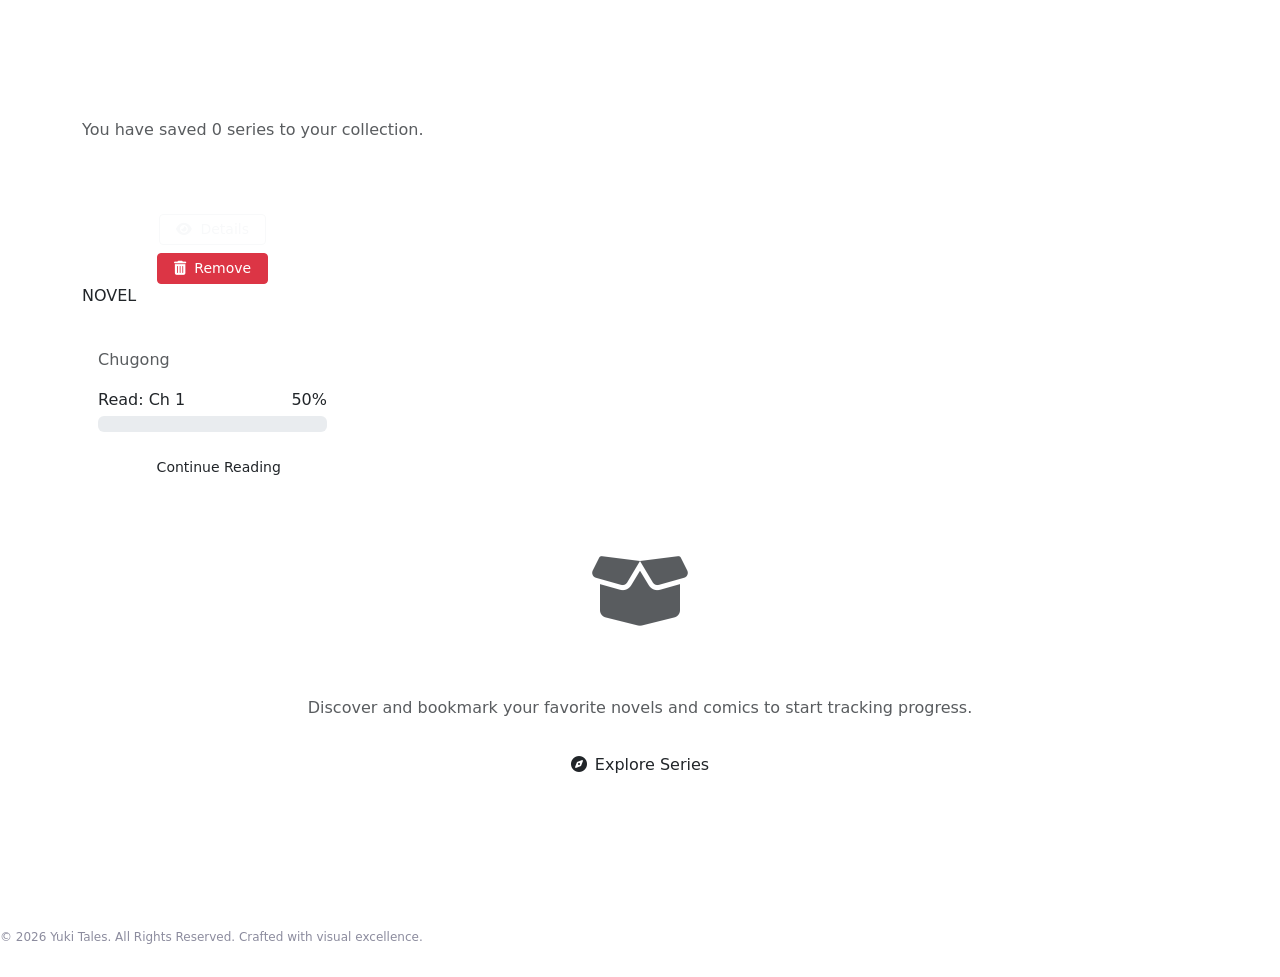
<file: src/main/resources/templates/bookshelf.html>
<!DOCTYPE html>
<html lang="en" xmlns:th="http://www.w3.org/1999/xhtml">
<head>
    <meta charset="utf-8">
    <meta name="viewport" content="width=device-width, initial-scale=1.0">
    <meta name="description" content="Your personal reading bookshelf. Track progress and resume reading your saved web novels and comics.">
    
    <link href="https://cdn.jsdelivr.net/npm/bootstrap@5.0.2/dist/css/bootstrap.min.css" rel="stylesheet" integrity="sha384-EVSTQN3/azprG1Anm3QDgpJLIm9Nao0Yz1ztcQTwFspd3yD65VohhpuuCOmLASjC" crossorigin="anonymous">
    <link rel="stylesheet" type="text/css" media="all" th:href ="@{/css/style.css(v='1.6')}"/>
    <link rel="stylesheet" type="text/css" media="all" th:href ="@{/css/bookshelf.css}"/>
    <link rel="stylesheet" type="text/css" media="all" th:href ="@{/css/login.css}"/>

    <link rel="preconnect" href="https://fonts.googleapis.com">
    <link rel="preconnect" href="https://fonts.gstatic.com" crossorigin>
    <link href="https://fonts.googleapis.com/css2?family=Outfit:wght@300;400;500;600;700;800&family=Poppins:wght@300;400;500;600;700&display=swap" rel="stylesheet">
    <link rel="stylesheet" href="https://cdnjs.cloudflare.com/ajax/libs/font-awesome/6.7.2/css/all.min.css">
    <script src="https://ajax.googleapis.com/ajax/libs/jquery/3.7.1/jquery.min.js"></script>

    <link rel="icon" type="image/png" th:href="@{/favicon.png(v='2')}" href="/favicon.png?v=2">
    <link rel="shortcut icon" th:href="@{/favicon.ico(v='2')}" href="/favicon.ico?v=2">
    <link rel="apple-touch-icon" th:href="@{/favicon.png(v='2')}" href="/favicon.png?v=2">

    <title>My Bookshelf - Yuki Tales</title>
</head>
<body class="dark-theme">
    <!-- Navbar -->
    <div th:replace="~{fragments/Navbar :: navbar}"></div>

    <!-- Main Container -->
    <main class="container py-4 my-5" style="min-height: 80vh;">
        
        <header class="mb-5">
            <h1 class="h2 fw-bold text-white mb-2 font-outfit">
                <i class="fa-solid fa-book-bookmark text-violet me-2"></i>My Bookshelf
            </h1>
            <p id="bookshelf-count-text" class="text-muted" th:text="'You have saved ' + ${bookmarks.size()} + ' series to your collection.'">You have saved 0 series to your collection.</p>
        </header>

        <!-- Bookshelf Grid -->
        <div class="row row-cols-1 row-cols-sm-2 row-cols-md-3 row-cols-lg-4 g-4" th:if="${bookmarks != null and !bookmarks.isEmpty()}">
            <!-- Loop bookmarks -->
            <div class="col" th:each="bookmark : ${bookmarks}">
                <div class="bookshelf-card rounded-3 overflow-hidden position-relative h-100 d-flex flex-column" th:id="'bookmark-card-' + ${bookmark.novelId}">
                    
                    <!-- Cover Photo -->
                    <div class="bookshelf-cover-wrapper position-relative">
                        <img th:src="${bookmark.novel.coverUrl}" class="bookshelf-cover-img img-fluid w-100" th:alt="${bookmark.novel.title}">
                        <div class="bookshelf-overlay d-flex flex-column align-items-center justify-content-center gap-2">
                            <a th:href="@{'/novel/' + ${bookmark.novelId}}" class="btn btn-sm btn-outline-light px-3"><i class="fa fa-eye me-1"></i> Details</a>
                            <button class="btn btn-sm btn-danger px-3 btn-bookshelf-remove-card" th:data-id="${bookmark.novelId}"><i class="fa fa-trash-can me-1"></i> Remove</button>
                        </div>
                        <span class="card-ribbon bg-violet" th:classappend="${bookmark.novel.type == 'NOVEL' ? 'bg-violet' : 'bg-coral'}" th:text="${bookmark.novel.type}">NOVEL</span>
                    </div>

                    <!-- Card Body -->
                    <div class="card-body p-3 d-flex flex-column flex-grow-1">
                        <h3 class="h6 fw-bold text-white mb-1 line-clamp-2" th:text="${bookmark.novel.title}">Solo Leveling: Ragnarok</h3>
                        <p class="text-muted font-size-xs mb-3" th:text="${bookmark.novel.author}">Chugong</p>
                        
                        <!-- Progress Section -->
                        <div class="mt-auto">
                            <!-- Progress Bar -->
                            <!-- Avoid divide by zero by checking if chapters is empty -->
                            <div class="d-flex justify-content-between font-size-xs text-gray mb-1" th:if="${bookmark.novel.chapters != null and !bookmark.novel.chapters.isEmpty()}">
                                <span th:text="${bookmark.lastReadChapterNumber == 0.0 ? 'Bookmarked' : 'Reading: Ch ' + bookmark.lastReadChapterNumber}">Read: Ch 1</span>
                                <span th:text="${T(java.lang.Math).round((bookmark.lastReadChapterNumber / bookmark.novel.chapters.size()) * 100)} + '%'">50%</span>
                            </div>
                            <div class="progress bookshelf-progress mb-3" th:if="${bookmark.novel.chapters != null and !bookmark.novel.chapters.isEmpty()}">
                                <div class="progress-bar bg-violet-gradient" role="progressbar" 
                                     th:style="'width: ' + ${(bookmark.lastReadChapterNumber / bookmark.novel.chapters.size()) * 100} + '%'" 
                                     th:aria-valuenow="${(bookmark.lastReadChapterNumber / bookmark.novel.chapters.size()) * 100}" 
                                     aria-valuemin="0" aria-valuemax="100"></div>
                            </div>
                            
                            <a th:href="@{'/novel/' + ${bookmark.novelId} + '/read/' + ${bookmark.lastReadChapterNumber == 0.0 ? bookmark.novel.chapters.get(0).chapterNumber : bookmark.lastReadChapterNumber}}" class="btn btn-premium w-100 btn-sm py-2">
                                <i class="fa-solid me-2" th:classappend="${bookmark.lastReadChapterNumber == 0.0 ? 'fa-book-open' : 'fa-play'}"></i>
                                <span th:text="${bookmark.lastReadChapterNumber == 0.0 ? 'Start Reading' : 'Continue Reading'}">Continue Reading</span>
                            </a>
                        </div>
                    </div>
                </div>
            </div>
        </div>

        <!-- Empty Bookshelf State -->
        <div class="text-center py-5" th:if="${bookmarks == null or bookmarks.isEmpty()}">
            <div class="empty-bookshelf-icon-wrapper mb-4">
                <i class="fa-solid fa-box-open text-muted display-1"></i>
            </div>
            <h2 class="h3 fw-bold text-white mb-2">Your Bookshelf is Empty</h2>
            <p class="text-muted mb-4">Discover and bookmark your favorite novels and comics to start tracking progress.</p>
            <a href="/" class="btn btn-premium px-4 py-2"><i class="fa fa-compass me-2"></i>Explore Series</a>
        </div>
    </main>

    <!-- Login/Signup modal -->
    <div th:replace="~{fragments/Signup :: signupForm}"></div>

    <!-- Footer -->
    <footer id="footer" class="py-4 mt-auto">
        <h4 style="font-size:12px; color: #8c8c9e;">&copy; 2026 Yuki Tales. All Rights Reserved. Crafted with visual excellence.</h4>
    </footer>

    <!-- Scripts -->
    <script th:src="@{/scripts/Script.js(v='3.0')}"></script>
</body>
</html>
</file>
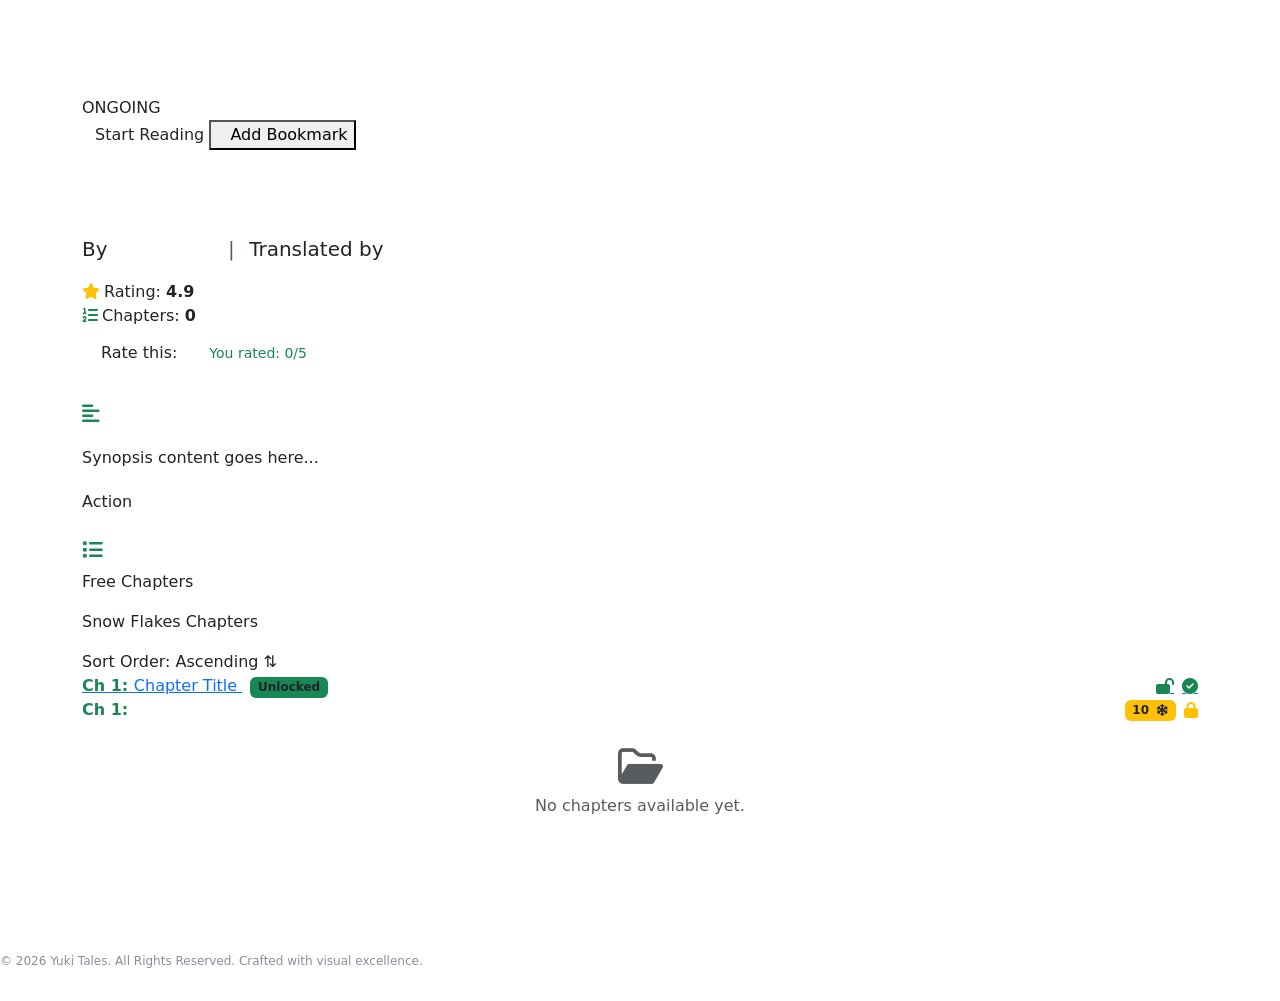
<file: src/main/resources/templates/details.html>
<!DOCTYPE html>
<html lang="en" xmlns:th="http://www.w3.org/1999/xhtml">
<head>
    <meta charset="utf-8">
    <meta name="viewport" content="width=device-width, initial-scale=1.0">
    <meta name="description" content="Read chapters of your favorite novels or comics online. View descriptions, ratings, status, and track your progress.">
    
    <link href="https://cdn.jsdelivr.net/npm/bootstrap@5.0.2/dist/css/bootstrap.min.css" rel="stylesheet" integrity="sha384-EVSTQN3/azprG1Anm3QDgpJLIm9Nao0Yz1ztcQTwFspd3yD65VohhpuuCOmLASjC" crossorigin="anonymous">
    <link class="style-css" rel="stylesheet" type="text/css" media="all" th:href ="@{/css/style.css(v='1.6')}"/>
    <link rel="stylesheet" type="text/css" media="all" th:href ="@{/css/details.css}"/>
    <link rel="stylesheet" type="text/css" media="all" th:href ="@{/css/login.css}"/>

    <link rel="preconnect" href="https://fonts.googleapis.com">
    <link rel="preconnect" href="https://fonts.gstatic.com" crossorigin>
    <link href="https://fonts.googleapis.com/css2?family=Outfit:wght@300;400;500;600;700;800&family=Poppins:wght@300;400;500;600;700&display=swap" rel="stylesheet">
    <link rel="stylesheet" href="https://cdnjs.cloudflare.com/ajax/libs/font-awesome/6.7.2/css/all.min.css">
    <script src="https://ajax.googleapis.com/ajax/libs/jquery/3.7.1/jquery.min.js"></script>

    <link rel="icon" type="image/png" th:href="@{/favicon.png(v='2')}" href="/favicon.png?v=2">
    <link rel="shortcut icon" th:href="@{/favicon.ico(v='2')}" href="/favicon.ico?v=2">
    <link rel="apple-touch-icon" th:href="@{/favicon.png(v='2')}" href="/favicon.png?v=2">

    <title th:text="${novel.title} + ' - Yuki Tales'">Details - Yuki Tales</title>
</head>
<body class="dark-theme">
    <!-- Navbar -->
    <div th:replace="~{fragments/Navbar :: navbar}"></div>

    <!-- Main Container -->
    <main class="container py-4 my-5" style="min-height: 80vh;">
        
        <!-- Novel Info Main Container -->
        <section id="novel_info">
            <!-- Left Info Panel: Cover, Status, Reading Progress & Actions -->
            <div id="novel_info_left">
                <div class="blur_cover" th:style="'background-image: url(' + ${novel.coverUrl} + ');'"></div>
                <img id="novel_cover" th:src="${novel.coverUrl}" th:alt="${novel.title}">
                
                <div id="novel_status" class="green_status" th:text="${novel.status}">ONGOING</div>
                
                <!-- CTA Action buttons -->
                <a th:if="${chapters != null and !chapters.isEmpty()}" 
                   th:href="@{'/novel/' + ${novel.id} + '/read/' + ${(progress != null and progress > 0.0) ? progress : chapters.get(0).chapterNumber}}" 
                   id="start-reading">
                    <i class="fa-solid me-2" th:classappend="${(progress != null and progress > 0.0) ? 'fa-play' : 'fa-book-open'}"></i>
                    <span th:text="${(progress != null and progress > 0.0) ? 'Resume Ch ' + progress : 'Start Reading'}">Start Reading</span>
                </a>
                
                <button id="add-novel-collection-btn" th:data-id="${novel.id}">
                    <i class="fa me-2" th:classappend="${isBookmarked ? 'fa-bookmark text-violet' : 'fa-bookmark-o'}"></i>
                    <span th:text="${isBookmarked ? (progress > 0.0 ? 'Reading' : 'Bookmarked') : 'Add Bookmark'}">Add Bookmark</span>
                </button>
            </div>

            <!-- Right Info Panel: Metadata, Synopsis & Chapters Index -->
            <div id="novel_info_right">
                <div class="d-flex flex-wrap gap-2 mb-2">
                    <span class="badge" th:classappend="${novel.type == 'NOVEL' ? 'bg-violet' : 'bg-coral'}" th:text="${novel.type}">NOVEL</span>
                </div>
                <h1 class="display-6 fw-bold text-white mb-2" th:text="${novel.title}">Solo Leveling: Ragnarok</h1>
                <p class="fs-5 text-gray mb-3">
                    By <span class="fw-bold text-white-50" th:text="${novel.author}">Chugong</span>
                    <th:block th:if="${creator != null and creator.name != null}">
                        <span class="text-muted mx-2">|</span>
                        Translated by <span class="fw-bold text-white-50" th:text="${creator.name}">System Translator</span>
                    </th:block>
                </p>
                
                <!-- Novel Stats Block -->
                <div class="novel_stats">
                    <div>
                        <i class="fa fa-star text-warning me-1"></i>Rating: <strong id="novel-average-rating-display" th:text="${novel.rating}">4.9</strong>
                    </div>
                    <div>
                        <i class="fa-solid fa-list-ol text-success me-1"></i>Chapters: <strong th:text="${chapters != null ? chapters.size() : 0}">0</strong>
                    </div>
                </div>

                <!-- Interactive Rating Block -->
                <div class="interactive-rating mb-4" style="background: rgba(255, 255, 255, 0.02); border: 1px solid rgba(255, 255, 255, 0.05); padding: 12px 18px; border-radius: 8px; display: inline-flex; align-items: center; gap: 8px;">
                    <span class="text-gray me-2 font-size-sm" style="font-weight: 500;">Rate this:</span>
                    <div class="star-rating d-inline-flex gap-1" th:data-user-rating="${userRating}">
                        <th:block th:each="i : ${#numbers.sequence(1, 5)}">
                            <i class="star-btn" 
                               th:classappend="${i <= userRating ? 'fa-solid fa-star text-warning' : 'fa-regular fa-star'}"
                               th:data-value="${i}"></i>
                        </th:block>
                    </div>
                    <span id="user-rating-text" class="text-success ms-2 small" th:classappend="${userRating > 0 ? '' : 'd-none'}">
                        You rated: <span id="user-rating-val" th:text="${userRating}">0</span>/5
                    </span>
                </div>

                <h3 class="h5 fw-bold text-white mb-3"><i class="fa-solid fa-align-left text-success me-2"></i>Synopsis</h3>
                <div class="desc_div">
                    <p class="text-gray lh-lg" th:text="${novel.description}">Synopsis content goes here...</p>
                </div>
                
                <!-- Genres -->
                <div id="tags_div" class="mb-4">
                    <span class="novel_genre" th:each="genreItem : ${novel.genre.split(',')}" th:text="${genreItem.trim()}">Action</span>
                </div>

                <!-- Chapters Selection Tab -->
                <h3 class="h5 fw-bold text-white mt-4 mb-2"><i class="fa-solid fa-list text-success me-2"></i>Story Chapters</h3>
                
                <div id="chapter_selection_div">
                    <p id="tab-free-chaps" class="active" onclick="switchDetailChapters('free')">Free Chapters</p>
                    <p id="tab-emerald-chaps" onclick="switchDetailChapters('emerald')">Snow Flakes Chapters</p>
                </div>

                <!-- Reverse Sorting Button -->
                <div class="chapter_reverse_button" onclick="reverseChapters()">
                    Sort Order: <span id="sort-direction">Ascending ⇅</span>
                </div>

                <!-- List of Chapters -->
                <div class="novel_index" id="chapters-list-container">
                    <div class="text-center py-4 text-muted d-none" id="no-chapters-msg-realtime">
                        <i class="fa-regular fa-folder-open display-6 mb-2"></i>
                        <p>No chapters available yet.</p>
                    </div>
                    <th:block th:each="chapter : ${chapters}" th:with="isUnlocked=${chapter.price == 0 or (session.user != null and (session.user.user_type == 'OWNER' or session.user.user_type == 'ADMIN' or session.user.user_type == 'PROOFREADER' or (session.user.user_type == 'EDITOR' and novel.creatorId == session.user.id) or purchasedChapterIds.contains(chapter.id)))}">
                        <!-- Unlocked Chapter Link -->
                        <a th:if="${isUnlocked}"
                           th:id="'chapter-item-' + ${chapter.id}"
                           th:data-chapter-number="${chapter.chapterNumber}"
                           th:href="@{'/novel/' + ${novel.id} + '/read/' + ${chapter.chapterNumber}}"
                           class="chap d-flex justify-content-between align-items-center"
                           th:classappend="${(chapter.price > 0 ? 'premium_chap' : 'free_chap') + (chapter.chapterNumber <= progress ? ' chapter-read' : '')}"
                           th:style="${chapter.price > 0 ? 'display: none;' : ''}">
                            <span>
                                <span class="fw-bold text-success font-size-sm" th:text="'Ch ' + ${chapter.chapterNumber} + ': '">Ch 1: </span>
                                <span th:text="${chapter.title}">Chapter Title</span>
                                <span th:if="${chapter.price > 0}" class="badge bg-success ms-2 text-dark" style="font-size: 0.75rem;">Unlocked</span>
                            </span>
                            <div class="d-flex align-items-center">
                                <i class="fa-solid fa-lock-open text-success me-2" th:if="${chapter.price > 0}"></i>
                                <i class="fa-solid fa-circle-check text-success check-icon" th:if="${chapter.chapterNumber <= progress}"></i>
                            </div>
                        </a>

                        <!-- Locked Chapter Clickable Row -->
                        <div th:if="${!isUnlocked}"
                             th:id="'chapter-item-' + ${chapter.id}"
                             th:data-chapter-number="${chapter.chapterNumber}"
                             class="chap locked-chap d-flex justify-content-between align-items-center"
                             style="cursor: pointer;"
                             th:data-id="${chapter.id}"
                             th:data-price="${chapter.price}"
                             th:data-title="${chapter.title}"
                             th:classappend="${(chapter.price > 0 ? 'premium_chap' : 'free_chap')}"
                             th:style="${chapter.price > 0 ? 'display: none;' : ''}">
                            <span>
                                <span class="fw-bold text-success font-size-sm" th:text="'Ch ' + ${chapter.chapterNumber} + ': '">Ch 1: </span>
                                <span th:text="${chapter.title}" class="text-white-50">Chapter Title</span>
                            </span>
                            <div class="d-flex align-items-center">
                                <span class="badge bg-warning text-dark me-2" style="font-weight: 600; font-size: 0.75rem;">
                                    <span th:text="${chapter.price}">10</span> <i class="fa-solid fa-snowflake ms-1"></i>
                                </span>
                                <i class="fa-solid fa-lock text-warning"></i>
                            </div>
                        </div>
                    </th:block>
                    
                    <div class="text-center py-4 text-muted" th:if="${chapters == null or chapters.isEmpty()}">
                        <i class="fa-regular fa-folder-open display-6 mb-2"></i>
                        <p>No chapters available yet.</p>
                    </div>
                </div>
            </div>
        </section>

        <!-- Inline JavaScript for Sorting and Toggling chapters -->
        <script>
            let currentSort = 'asc';

            function switchDetailChapters(type) {
                const freeChaps = document.querySelectorAll('.free_chap');
                const emeraldChaps = document.querySelectorAll('.premium_chap');
                const freeTab = document.getElementById('tab-free-chaps');
                const emeraldTab = document.getElementById('tab-emerald-chaps');

                if (type === 'free') {
                    freeChaps.forEach(el => {
                        el.style.setProperty('display', 'flex', 'important');
                    });
                    emeraldChaps.forEach(el => {
                        el.style.setProperty('display', 'none', 'important');
                    });
                    freeTab.classList.add('active');
                    emeraldTab.classList.remove('active');
                } else {
                    freeChaps.forEach(el => {
                        el.style.setProperty('display', 'none', 'important');
                    });
                    emeraldChaps.forEach(el => {
                        el.style.setProperty('display', 'flex', 'important');
                    });
                    freeTab.classList.remove('active');
                    emeraldTab.classList.add('active');
                }
            }

            function reverseChapters() {
                const container = document.getElementById('chapters-list-container');
                if (!container) return;
                
                // Get only chapter links, filter out empty state message if exists
                const chapters = Array.from(container.querySelectorAll('.chap'));
                if (chapters.length === 0) return;
                
                chapters.reverse();
                
                // Clear and append again
                container.innerHTML = '';
                chapters.forEach(ch => container.appendChild(ch));

                currentSort = currentSort === 'asc' ? 'desc' : 'asc';
                document.getElementById('sort-direction').innerText = currentSort === 'asc' ? 'Ascending ⇅' : 'Descending ⇅';
            }
        </script>
        </div>
    </main>

    <!-- Chapter Purchase Confirmation Modal -->
    <div class="modal fade" id="chapterPurchaseModal" tabindex="-1" aria-labelledby="purchaseModalLabel" aria-hidden="true">
        <div class="modal-dialog modal-dialog-centered">
            <div class="modal-content text-white" style="background-color: #1a1a2e; border: 1px solid #5e63b6; border-radius: 12px; backdrop-filter: blur(10px);">
                <div class="modal-header border-0 pb-0">
                    <h5 class="modal-title fw-bold" id="purchaseModalLabel"><i class="fa-solid fa-cart-shopping text-warning me-2"></i>Unlock Chapter</h5>
                    <button type="button" class="btn-close btn-close-white" data-bs-dismiss="modal" aria-label="Close"></button>
                </div>
                <div class="modal-body py-4">
                    <p class="mb-3">You are about to unlock chapter: <strong id="purchase-chapter-title" class="text-warning">Chapter Title</strong></p>
                    <div class="p-3 rounded mb-3" style="background-color: rgba(255,255,255,0.03); border: 1px solid rgba(255,255,255,0.05);">
                        <div class="d-flex justify-content-between mb-2">
                            <span>Chapter Price:</span>
                            <span class="fw-bold text-warning"><span id="purchase-chapter-price">10</span> <i class="fa-solid fa-snowflake"></i></span>
                        </div>
                        <div class="d-flex justify-content-between">
                            <span>Your Balance:</span>
                            <span class="fw-bold text-info"><span id="purchase-user-balance">100</span> <i class="fa-solid fa-snowflake"></i></span>
                        </div>
                    </div>
                    <div class="alert alert-danger d-none" id="purchase-error-msg" role="alert" style="background-color: rgba(220, 53, 69, 0.15); border: 1px solid rgba(220, 53, 69, 0.2); color: #ea868f;">
                        Insufficient balance to unlock this chapter.
                    </div>
                </div>
                <div class="modal-footer border-0 pt-0">
                    <button type="button" class="btn btn-secondary px-3" data-bs-dismiss="modal">Cancel</button>
                    <button type="button" class="btn btn-premium px-4" id="btn-confirm-purchase">Unlock Chapter</button>
                </div>
            </div>
        </div>
    </div>

    <!-- Login/Signup modal -->
    <div th:replace="~{fragments/Signup :: signupForm}"></div>

    <!-- Footer -->
    <footer id="footer" class="py-4 mt-auto">
        <h4 style="font-size:12px; color: #8c8c9e;">&copy; 2026 Yuki Tales. All Rights Reserved. Crafted with visual excellence.</h4>
    </footer>

    <!-- Scripts -->
    <script th:src="@{/scripts/Script.js(v='3.0')}"></script>
    <script th:inline="javascript">
        $(document).ready(function() {
            let chapterToBuy = null;
            const currentNovelId = /*[[${novel.id}]]*/ null;
            const currentUserId = /*[[${session.user != null ? session.user.id : null}]]*/ null;
            const currentUserRole = /*[[${session.user != null ? session.user.user_type : null}]]*/ null;
            const novelCreatorId = /*[[${novel.creatorId}]]*/ null;
            const purchasedChapterIds = /*[[${purchasedChapterIds}]]*/ [];

            function escapeHtml(str) {
                if (!str) return '';
                return str.toString()
                    .replace(/&/g, "&amp;")
                    .replace(/</g, "&lt;")
                    .replace(/>/g, "&gt;")
                    .replace(/"/g, "&quot;")
                    .replace(/'/g, "&#039;");
            }

            function insertChapterInOrder(chapEl) {
                var container = $('#chapters-list-container');
                var chapterNumber = parseFloat($(chapEl).attr('data-chapter-number'));
                var children = container.children('.chap');
                
                if (children.length === 0) {
                    container.find('#no-chapters-msg-realtime').addClass('d-none');
                    var staticMsg = container.find('.text-center.py-4.text-muted');
                    if (staticMsg.length) staticMsg.addClass('d-none');
                    container.append(chapEl);
                    return;
                }
                
                var inserted = false;
                children.each(function() {
                    var num = parseFloat($(this).attr('data-chapter-number'));
                    if (currentSort === 'asc') {
                        if (num > chapterNumber) {
                            $(this).before(chapEl);
                            inserted = true;
                            return false; // break loop
                        }
                    } else {
                        if (num < chapterNumber) {
                            $(this).before(chapEl);
                            inserted = true;
                            return false; // break loop
                        }
                    }
                });
                
                if (!inserted) {
                    container.append(chapEl);
                }
            }

            window.handleChapterCreatedRealtime = function(chapter) {
                if (Number(chapter.novelId) !== Number(currentNovelId)) return;
                if ($("#chapter-item-" + chapter.id).length) return;

                // Check if chapter is scheduled for the future
                var isAuthorized = (currentUserRole === 'OWNER' || 
                                     currentUserRole === 'ADMIN' || 
                                     currentUserRole === 'PROOFREADER' || 
                                     (currentUserRole === 'EDITOR' && Number(novelCreatorId) === Number(currentUserId)));
                if (chapter.publishAt) {
                    var publishDate = new Date(chapter.publishAt);
                    if (publishDate > new Date() && !isAuthorized) {
                        return; // Hide future chapters
                    }
                }

                var price = parseInt(chapter.price) || 0;
                var isUnlocked = (price === 0) || 
                    (currentUserRole === 'OWNER' || 
                     currentUserRole === 'ADMIN' || 
                     currentUserRole === 'PROOFREADER' || 
                     (currentUserRole === 'EDITOR' && Number(novelCreatorId) === Number(currentUserId)) || 
                     purchasedChapterIds.includes(chapter.id));

                var chapEl;
                if (isUnlocked) {
                    var unlockBadge = price > 0 ? ' <span class="badge bg-success ms-2 text-dark" style="font-size: 0.75rem;">Unlocked</span>' : '';
                    var lockIcon = price > 0 ? ' <i class="fa-solid fa-lock-open text-success me-2"></i>' : '';
                    
                    var html = '<a href="/novel/' + currentNovelId + '/read/' + chapter.chapterNumber + '" ' +
                        'id="chapter-item-' + chapter.id + '" ' +
                        'data-chapter-number="' + chapter.chapterNumber + '" ' +
                        'class="chap d-flex justify-content-between align-items-center ' + (price > 0 ? 'premium_chap' : 'free_chap') + '" ' +
                        'style="display: none;">' +
                        '<span>' +
                        '<span class="fw-bold text-success font-size-sm">Ch ' + chapter.chapterNumber + ': </span>' +
                        '<span>' + escapeHtml(chapter.title) + '</span>' +
                        unlockBadge +
                        '</span>' +
                        '<div class="d-flex align-items-center">' +
                        lockIcon +
                        '</div>' +
                        '</a>';
                    chapEl = $(html);
                } else {
                    var html = '<div class="chap locked-chap d-flex justify-content-between align-items-center ' + (price > 0 ? 'premium_chap' : 'free_chap') + '" ' +
                        'id="chapter-item-' + chapter.id + '" ' +
                        'data-chapter-number="' + chapter.chapterNumber + '" ' +
                        'style="cursor: pointer; display: none;" ' +
                        'data-id="' + chapter.id + '" ' +
                        'data-price="' + price + '" ' +
                        'data-title="' + escapeHtml(chapter.title) + '">' +
                        '<span>' +
                        '<span class="fw-bold text-success font-size-sm">Ch ' + chapter.chapterNumber + ': </span>' +
                        '<span class="text-white-50">' + escapeHtml(chapter.title) + '</span>' +
                        '</span>' +
                        '<div class="d-flex align-items-center">' +
                        '<span class="badge bg-warning text-dark me-2" style="font-weight: 600; font-size: 0.75rem;">' +
                        '<span>' + price + '</span> <i class="fa-solid fa-snowflake ms-1"></i>' +
                        '</span>' +
                        '<i class="fa-solid fa-lock text-warning"></i>' +
                        '</div>' +
                        '</div>';
                    chapEl = $(html);
                }

                insertChapterInOrder(chapEl);
                
                // Keep visibility state matching current selected tab
                var activeTabType = $('#tab-free-chaps').hasClass('active') ? 'free' : 'emerald';
                switchDetailChapters(activeTabType);
                
                chapEl.fadeIn(300);
            };

            window.handleChapterUpdatedRealtime = function(chapter) {
                if (Number(chapter.novelId) !== Number(currentNovelId)) return;
                var existing = $("#chapter-item-" + chapter.id);
                if (existing.length) {
                    existing.fadeOut(200, function() {
                        $(this).remove();
                        // Recreate
                        window.handleChapterCreatedRealtime(chapter);
                    });
                } else {
                    window.handleChapterCreatedRealtime(chapter);
                }
            };

            window.handleChapterDeletedRealtime = function(chapterId, novelId) {
                if (Number(novelId) !== Number(currentNovelId)) return;
                var existing = $("#chapter-item-" + chapterId);
                if (existing.length) {
                    existing.fadeOut(300, function() {
                        $(this).remove();
                        // Check if list empty
                        var container = $('#chapters-list-container');
                        if (container.children('.chap').length === 0) {
                            $("#no-chapters-msg-realtime").removeClass('d-none').fadeIn(300);
                            var staticMsg = container.find('.text-center.py-4.text-muted');
                            if (staticMsg.length) staticMsg.removeClass('d-none').fadeIn(300);
                        }
                    });
                }
            };

            $(document).on('click', '.locked-chap', function() {
                const id = $(this).data('id');
                const price = parseInt($(this).data('price'));
                const title = $(this).data('title');
                
                // Check if user is logged in
                const isLoggedIn = /*[[${session.user != null}]]*/ false;
                if (!isLoggedIn) {
                    // Trigger sign in modal
                    var loginModal = new bootstrap.Modal(document.getElementById('signupModal'));
                    loginModal.show();
                    return;
                }

                // Populate and show purchase modal
                chapterToBuy = { id, price, title };
                $('#purchase-chapter-title').text(title);
                $('#purchase-chapter-price').text(price);
                
                const userBalanceText = $('#navbar-user-balance').text().trim();
                const userBalance = userBalanceText === '∞' ? Infinity : (parseInt(userBalanceText) || 0);
                $('#purchase-user-balance').text(userBalanceText);

                if (userBalance < price) {
                    $('#purchase-error-msg').removeClass('d-none');
                    $('#btn-confirm-purchase').prop('disabled', true);
                } else {
                    $('#purchase-error-msg').addClass('d-none');
                    $('#btn-confirm-purchase').prop('disabled', false);
                }

                const modal = new bootstrap.Modal(document.getElementById('chapterPurchaseModal'));
                modal.show();
            });

            $('#btn-confirm-purchase').click(function() {
                if (!chapterToBuy) return;
                
                $.post('/api/chapters/' + chapterToBuy.id + '/purchase')
                    .done(function(res) {
                        // Update navbar balance
                        $('#navbar-user-balance').text(res.newBalance);
                        
                        // Close modal
                        bootstrap.Modal.getInstance(document.getElementById('chapterPurchaseModal')).hide();
                        
                        // Show success message
                        showToast("Chapter unlocked successfully!");

                        // Reload details page to update lock badges and styles
                        setTimeout(function() {
                            window.location.reload();
                        }, 1000);
                    })
                    .fail(function(xhr) {
                        const err = xhr.responseJSON && xhr.responseJSON.error ? xhr.responseJSON.error : "Failed to purchase chapter.";
                        $('#purchase-error-msg').text(err).removeClass('d-none');
                    });
            });

            // Helper to show custom toast in details page
            function showToast(message, type = "success") {
                var toastEl = document.getElementById('actionToast');
                if (!toastEl) return;
                var toastBody = document.getElementById('toast-message-body');
                toastBody.innerText = message;
                toastEl.className = "toast align-items-center text-white border-0";
                if (type === "success") {
                    toastEl.classList.add("bg-toast-success");
                } else if (type === "error") {
                    toastEl.classList.add("bg-toast-error");
                } else {
                    toastEl.classList.add("bg-toast-info");
                }
                var toast = new bootstrap.Toast(toastEl, { delay: 3000 });
                toast.show();
            }

            // Check for URL errors
            const urlParams = new URLSearchParams(window.location.search);
            if (urlParams.get('error') === 'purchase_required') {
                showToast("Please purchase the chapter to read it.", "error");
            } else if (urlParams.get('error') === 'login_required') {
                showToast("Please log in to access this chapter.", "error");
            }

            // --- RATINGS SYSTEM JS ---
            
            // Star rating click handler
            $(document).on('click', '.star-btn', function() {
                const isLoggedIn = /*[[${session.user != null}]]*/ false;
                if (!isLoggedIn) {
                    var loginModal = new bootstrap.Modal(document.getElementById('signupModal'));
                    loginModal.show();
                    return;
                }

                const ratingValue = parseInt($(this).data('value'));
                const novelId = /*[[${novel.id}]]*/ null;

                $.post('/api/novels/' + novelId + '/rate', { ratingValue: ratingValue })
                    .done(function(res) {
                        showToast(res.message);
                        
                        // Update container attribute for state persistence
                        const starContainer = $('.star-rating');
                        starContainer.attr('data-user-rating', ratingValue);
                        
                        // Update visual stars
                        starContainer.find('.star-btn').each(function() {
                            const val = parseInt($(this).data('value'));
                            if (val <= ratingValue) {
                                $(this).removeClass('fa-regular').addClass('fa-solid text-warning');
                            } else {
                                $(this).removeClass('fa-solid text-warning').addClass('fa-regular');
                            }
                        });

                        // Show/update rating text
                        $('#user-rating-val').text(ratingValue);
                        $('#user-rating-text').removeClass('d-none');

                        // Update average rating
                        $('#novel-average-rating-display').text(res.newRating.toFixed(1));
                    })
                    .fail(function(xhr) {
                        const err = xhr.responseJSON && xhr.responseJSON.error ? xhr.responseJSON.error : "Failed to submit rating.";
                        showToast(err, "error");
                    });
            });

            // Hover preview effect
            $(document).on('mouseenter', '.star-btn', function() {
                const hoverVal = parseInt($(this).data('value'));
                $(this).parent().find('.star-btn').each(function() {
                    const val = parseInt($(this).data('value'));
                    if (val <= hoverVal) {
                        $(this).removeClass('fa-regular').addClass('fa-solid text-warning');
                    } else {
                        $(this).removeClass('fa-solid text-warning').addClass('fa-regular');
                    }
                });
            });

            $(document).on('mouseleave', '.star-rating', function() {
                const currentRating = parseInt($(this).attr('data-user-rating')) || 0;
                $(this).find('.star-btn').each(function() {
                    const val = parseInt($(this).data('value'));
                    if (val <= currentRating) {
                        $(this).removeClass('fa-regular').addClass('fa-solid text-warning');
                    } else {
                        $(this).removeClass('fa-solid text-warning').addClass('fa-regular');
                    }
                });
            });
        });
    </script>
</body>
</html>
</file>
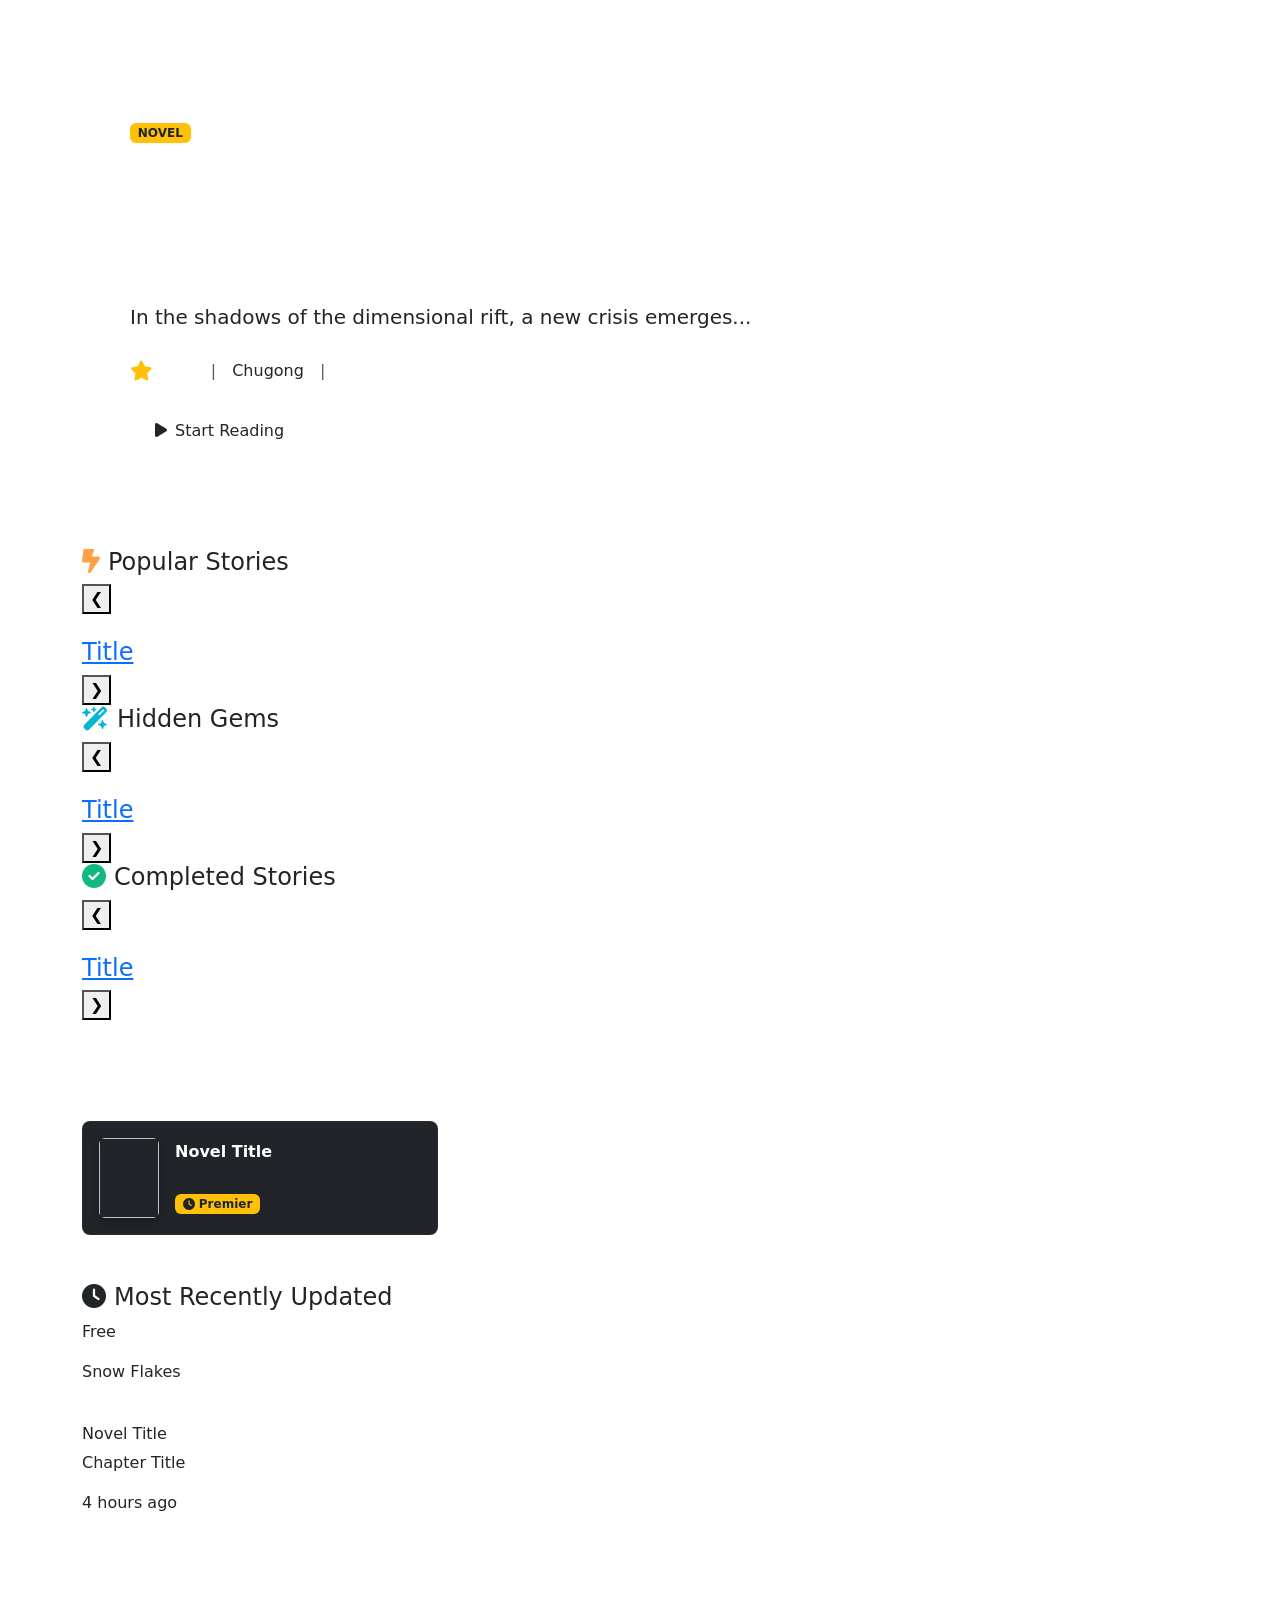
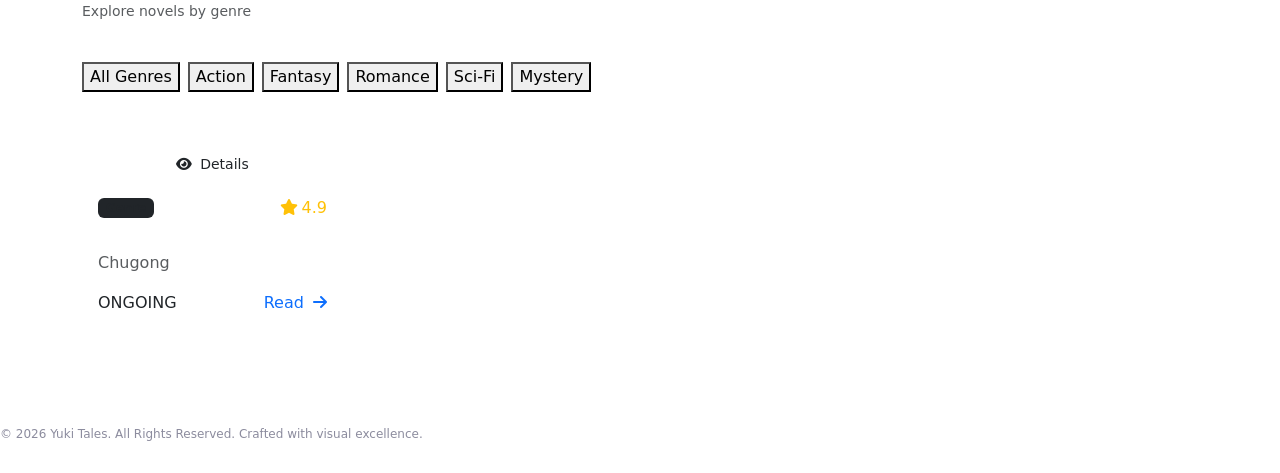
<file: src/main/resources/templates/home.html>
<!DOCTYPE html>
<html lang="en" xmlns:th="http://www.w3.org/1999/xhtml">
<head>
    <meta charset="utf-8">
    <meta name="viewport" content="width=device-width, initial-scale=1.0">
    <meta name="description" content="Discover the best web novels and vertical comics. Read chapters online with our premium customizer and follow your bookshelf.">
    <meta name="keywords" content="novels, comics, reading, bookshelf, webtoon, manga, reader">
    
    <link href="https://cdn.jsdelivr.net/npm/bootstrap@5.0.2/dist/css/bootstrap.min.css" rel="stylesheet" integrity="sha384-EVSTQN3/azprG1Anm3QDgpJLIm9Nao0Yz1ztcQTwFspd3yD65VohhpuuCOmLASjC" crossorigin="anonymous">
    <link rel="stylesheet" type="text/css" media="all" th:href ="@{/css/style.css(v='1.6')}"/>
    <link rel="stylesheet" type="text/css" media="all" th:href ="@{/css/login.css}"/>
    <link rel="stylesheet" type="text/css" media="all" th:href ="@{/css/toggler.css}"/>

    <link rel="preconnect" href="https://fonts.googleapis.com">
    <link rel="preconnect" href="https://fonts.gstatic.com" crossorigin>
    <link href="https://fonts.googleapis.com/css2?family=Outfit:wght@300;400;500;600;700;800&family=Poppins:wght@300;400;500;600;700&display=swap" rel="stylesheet">
    <link rel="stylesheet" href="https://cdnjs.cloudflare.com/ajax/libs/font-awesome/6.7.2/css/all.min.css">
    <script src="https://ajax.googleapis.com/ajax/libs/jquery/3.7.1/jquery.min.js"></script>

    <link rel="icon" type="image/png" th:href="@{/favicon.png(v='2')}" href="/favicon.png?v=2">
    <link rel="shortcut icon" th:href="@{/favicon.ico(v='2')}" href="/favicon.ico?v=2">
    <link rel="apple-touch-icon" th:href="@{/favicon.png(v='2')}" href="/favicon.png?v=2">

    <title>Home - Yuki Tales</title>
</head>
<body class="dark-theme">
    <!-- Navbar -->
    <div th:replace="~{fragments/Navbar :: navbar}"></div>

    <!-- Main Container -->
    <main class="container py-4 my-5" style="min-height: 80vh;">
        
        <!-- Hero Featured Section -->
        <section class="hero-section mb-5 position-relative overflow-hidden rounded-3 p-4 p-md-5" id="hero-banner" th:if="${novels != null and !novels.isEmpty()}" th:data-hero-novel-id="${novels[0].id}">
            <!-- Background Image Blur -->
            <div class="hero-bg" id="hero-bg" th:style="'background-image: linear-gradient(to right, rgba(15, 15, 26, 0.95) 30%, rgba(15, 15, 26, 0.4)), url(' + ${novels[0].coverUrl} + ');'"></div>
            <div class="row align-items-center position-relative z-index-2">
                <div class="col-lg-8">
                    <span class="badge bg-warning mb-2 text-dark font-weight-bold" th:text="${novels[0].type}">NOVEL</span>
                    <h1 class="display-4 fw-bold text-white mb-3" th:text="${novels[0].title}">Solo Leveling: Ragnarok</h1>
                    <p class="lead text-gray mb-4 hero-description" th:text="${novels[0].description}">In the shadows of the dimensional rift, a new crisis emerges...</p>
                    <div class="d-flex align-items-center gap-3 mb-4">
                        <div class="text-warning fs-5">
                            <i class="fa fa-star"></i> <span class="text-white fw-bold" th:text="${novels[0].rating}">4.9</span>
                        </div>
                        <span class="text-muted">|</span>
                        <span class="text-gray" th:text="${novels[0].author}">Chugong</span>
                        <span class="text-muted">|</span>
                        <span class="badge bg-indigo-accent" th:text="${novels[0].status}">ONGOING</span>
                    </div>
                    <a th:href="@{'/novel/' + ${novels[0].id}}" class="btn btn-premium px-4 py-2" id="hero-read-btn">
                        <i class="fa fa-play me-2"></i>Start Reading
                    </a>
                </div>
            </div>
        </section>

        <!-- Horizontal Carousels from Leaf Studio UI -->
        <section class="carousels-section mb-5">
            <!-- Popular Stories -->
            <h4 id="new_release_msg" class="media_type_Novel"><i class="fa-solid fa-bolt-lightning" style="color: #ff9f43; margin-right: 8px;"></i>Popular Stories</h4>
            <div class="new-novels-container media_type_Novel">
                <button class="new-novel-scroll-btn scroll-btn-left" onclick="scrollCarousel('popular', -240)">❮</button>
                <div class="new-novels-div" id="carousel-popular">
                    <a th:each="novel : ${novels}" class="new-novel-cover-div" th:href="@{'/novel/' + ${novel.id}}" th:id="'popular-novel-' + ${novel.id}">
                        <img class="new-novel-cover" th:src="${novel.coverUrl}">
                        <h4 class="new-novel-title" th:text="${novel.title}">Title</h4>
                    </a>
                </div>
                <button class="new-novel-scroll-btn scroll-btn-right" onclick="scrollCarousel('popular', 240)">❯</button>
            </div>

            <!-- Hidden Gems -->
            <h4 id="new_release_msg" class="media_type_Novel"><i class="fa-solid fa-wand-magic-sparkles" style="color: #06b6d4; margin-right: 8px;"></i>Hidden Gems</h4>
            <div class="new-novels-container media_type_Novel">
                <button class="new-novel-scroll-btn scroll-btn-left" onclick="scrollCarousel('gems', -240)">❮</button>
                <div class="new-novels-div" id="carousel-gems">
                    <a th:each="novel : ${novels}" th:if="${novel.rating >= 4.8}" class="new-novel-cover-div" th:href="@{'/novel/' + ${novel.id}}" th:id="'gems-novel-' + ${novel.id}">
                        <img class="new-novel-cover" th:src="${novel.coverUrl}">
                        <h4 class="new-novel-title" th:text="${novel.title}">Title</h4>
                    </a>
                </div>
                <button class="new-novel-scroll-btn scroll-btn-right" onclick="scrollCarousel('gems', 240)">❯</button>
            </div>

            <!-- Completed Stories -->
            <h4 id="new_release_msg" class="media_type_Novel"><i class="fa-solid fa-circle-check" style="color: #10b981; margin-right: 8px;"></i>Completed Stories</h4>
            <div class="new-novels-container media_type_Novel">
                <button class="new-novel-scroll-btn scroll-btn-left" onclick="scrollCarousel('completed', -240)">❮</button>
                <div class="new-novels-div" id="carousel-completed">
                    <a th:each="novel : ${novels}" th:if="${novel.status == 'COMPLETED'}" class="new-novel-cover-div" th:href="@{'/novel/' + ${novel.id}}" th:id="'completed-novel-' + ${novel.id}">
                        <img class="new-novel-cover" th:src="${novel.coverUrl}">
                        <h4 class="new-novel-title" th:text="${novel.title}">Title</h4>
                    </a>
                </div>
                <button class="new-novel-scroll-btn scroll-btn-right" onclick="scrollCarousel('completed', 240)">❯</button>
            </div>
        </section>

        <!-- Upcoming Release Schedule Section -->
        <section class="release-schedule-section mb-5" th:style="${upcomingChapters == null or upcomingChapters.isEmpty() ? 'display: none;' : ''}">
            <h4 class="mb-4 text-white font-family-outfit"><i class="fa-solid fa-calendar-days text-violet me-2"></i>Upcoming Release Schedule</h4>
            <div class="row row-cols-1 row-cols-md-2 row-cols-lg-3 g-4" id="upcoming-schedule-grid">
                <div class="col" th:each="chap : ${upcomingChapters}" th:id="'upcoming-chapter-col-' + ${chap.id}">
                    <div class="card bg-dark border-0 p-3 rounded-3 h-100 d-flex flex-row align-items-center gap-3 release-schedule-card" style="border: 1px solid rgba(255, 255, 255, 0.03) !important; transition: all 0.3s ease;">
                        <img th:src="${chap.novel.coverUrl}" class="rounded" style="width: 60px; height: 80px; object-fit: cover; box-shadow: 0 4px 10px rgba(0,0,0,0.3);">
                        <div class="flex-grow-1 min-width-0">
                            <h6 class="mb-1 text-white fw-bold line-clamp-1 font-family-outfit">
                                <a th:href="@{'/novel/' + ${chap.novel.id}}" th:text="${chap.novel.title}" class="text-decoration-none text-white hover-violet">Novel Title</a>
                            </h6>
                            <p class="text-muted small mb-2 text-truncate" th:text="'Chapter ' + ${chap.chapterNumber} + ': ' + ${chap.title}">Chapter 1: Title</p>
                            <div class="d-flex align-items-center gap-2">
                                <span class="badge bg-warning text-dark small"><i class="fa-solid fa-clock me-1"></i>Premier</span>
                                <span class="text-gray-accent small font-weight-500" th:text="${#temporals.format(chap.publishAt, 'MMM dd, hh:mm a')}">June 15, 10:00 AM</span>
                            </div>
                        </div>
                    </div>
                </div>
            </div>
        </section>

        <!-- Recently Updated Chapters Toggles -->
        <section class="recently-updated-section mb-5">
            <h4 id="recent_update_msg"><i class="fa-solid fa-clock text-violet me-2"></i>Most Recently Updated</h4>

            <div class="chapter-toggle-buttons">
                <p id="free-chapters-btn" class="chap_active" onclick="showChapters('free')">Free</p>
                <p id="emerald-chapters-btn" onclick="showChapters('emerald')">Snow Flakes</p>
            </div>

            <div id="latest_releases_table">
                <!-- Free Chapter Releases (Chapter 1) -->
                <div th:each="novel : ${novels}" th:if="${!novel.chapters.isEmpty()}" class="latest_chapter_release latest_free_release" th:id="'recent-release-free-' + ${novel.id}">
                    <div class="latest_chapter_release_left">
                        <img class="latest_chapter_cover" th:src="${novel.coverUrl}">
                    </div>
                    <div class="latest_chapter_release_right">
                        <h6 class="latest_release_novel_title">
                            <a th:href="@{'/novel/' + ${novel.id}}" th:text="${novel.title}">Novel Title</a>
                        </h6>
                        <p class="latest_release_chapter_title">
                            <a th:href="@{'/novel/' + ${novel.id} + '/read/' + ${novel.chapters[0].chapterNumber}}" 
                               th:text="'Chapter ' + ${novel.chapters[0].chapterNumber} + ': ' + ${novel.chapters[0].title}">Chapter Title</a>
                        </p>
                        <p class="latest_release_time_ago">4 hours ago</p>
                    </div>
                </div>

                <!-- Emerald Chapter Releases (Chapter 2) -->
                <div th:each="novel : ${novels}" th:if="${novel.chapters.size() > 1}" class="latest_chapter_release latest_emerald_release" style="display: none;" th:id="'recent-release-emerald-' + ${novel.id}">
                    <div class="latest_chapter_release_left">
                        <img class="latest_chapter_cover" th:src="${novel.coverUrl}">
                    </div>
                    <div class="latest_chapter_release_right">
                        <h6 class="latest_release_novel_title">
                            <a th:href="@{'/novel/' + ${novel.id}}" th:text="${novel.title}">Novel Title</a>
                        </h6>
                        <p class="latest_release_chapter_title">
                            <a th:href="@{'/novel/' + ${novel.id} + '/read/' + ${novel.chapters[1].chapterNumber}}" 
                               th:text="'Chapter ' + ${novel.chapters[1].chapterNumber} + ': ' + ${novel.chapters[1].title}">Chapter Title</a>
                        </p>
                        <p class="latest_release_time_ago">1 days ago</p>
                    </div>
                </div>
            </div>
        </section>

        <!-- Inline JS Carousel and Chapter Toggle Handlers -->
        <script>
            function scrollCarousel(id, offset) {
                const container = document.getElementById('carousel-' + id);
                if (container) {
                    const direction = offset < 0 ? -1 : 1;
                    const scrollAmount = container.clientWidth * 0.8 || 240;
                    container.scrollBy({ left: direction * scrollAmount, behavior: 'smooth' });
                }
            }

            function showChapters(type) {
                const allFree = document.querySelectorAll('.latest_free_release');
                const allEmerald = document.querySelectorAll('.latest_emerald_release');
                const freeBtn = document.getElementById('free-chapters-btn');
                const emeraldBtn = document.getElementById('emerald-chapters-btn');

                if (type === 'free') {
                    allFree.forEach(el => el.style.display = 'flex');
                    allEmerald.forEach(el => el.style.display = 'none');
                    freeBtn.classList.add('chap_active');
                    emeraldBtn.classList.remove('chap_active');
                } else {
                    allFree.forEach(el => el.style.display = 'none');
                    allEmerald.forEach(el => el.style.display = 'flex');
                    freeBtn.classList.remove('chap_active');
                    emeraldBtn.classList.add('chap_active');
                }
            }

            function escapeHtml(str) {
                if (!str) return '';
                return str.toString()
                    .replace(/&/g, "&amp;")
                    .replace(/</g, "&lt;")
                    .replace(/>/g, "&gt;")
                    .replace(/"/g, "&quot;")
                    .replace(/'/g, "&#039;");
            }

            window.handleStoryCreatedRealtime = function(story) {
                // 1. Add to Popular carousel
                if ($("#popular-novel-" + story.id).length === 0) {
                    var popHtml = '<a class="new-novel-cover-div" href="/novel/' + story.id + '" id="popular-novel-' + story.id + '" style="display: none;">' +
                        '<img class="new-novel-cover" src="' + (story.coverUrl || '') + '">' +
                        '<h4 class="new-novel-title">' + escapeHtml(story.title) + '</h4>' +
                        '</a>';
                    $("#carousel-popular").prepend(popHtml);
                    $("#popular-novel-" + story.id).fadeIn(300);
                }

                // 2. Add to Gems carousel if rating >= 4.8
                if (parseFloat(story.rating) >= 4.8 && $("#gems-novel-" + story.id).length === 0) {
                    var gemHtml = '<a class="new-novel-cover-div" href="/novel/' + story.id + '" id="gems-novel-' + story.id + '" style="display: none;">' +
                        '<img class="new-novel-cover" src="' + (story.coverUrl || '') + '">' +
                        '<h4 class="new-novel-title">' + escapeHtml(story.title) + '</h4>' +
                        '</a>';
                    $("#carousel-gems").prepend(gemHtml);
                    $("#gems-novel-" + story.id).fadeIn(300);
                }

                // 3. Add to Completed carousel if status == 'COMPLETED'
                if (story.status === 'COMPLETED' && $("#completed-novel-" + story.id).length === 0) {
                    var compHtml = '<a class="new-novel-cover-div" href="/novel/' + story.id + '" id="completed-novel-' + story.id + '" style="display: none;">' +
                        '<img class="new-novel-cover" src="' + (story.coverUrl || '') + '">' +
                        '<h4 class="new-novel-title">' + escapeHtml(story.title) + '</h4>' +
                        '</a>';
                    $("#carousel-completed").prepend(compHtml);
                    $("#completed-novel-" + story.id).fadeIn(300);
                }

                // 4. Add to Discovery Grid
                if ($("#book-card-col-" + story.id).length === 0) {
                    var ribbonClass = (story.type === 'NOVEL' ? 'bg-violet' : 'bg-coral');
                    var primaryGenre = (story.genre || "").split(",")[0].trim();
                    
                    var gridHtml = '<div class="col book-card-col" data-type="' + story.type + '" data-genres="' + story.genre + '" id="book-card-col-' + story.id + '" style="display: none;">' +
                        '<div class="book-card position-relative overflow-hidden h-100 rounded-3 d-flex flex-column" id="book-card-' + story.id + '">' +
                        '<span class="card-ribbon ' + ribbonClass + '">' + story.type + '</span>' +
                        '<div class="cover-wrapper position-relative">' +
                        '<img src="' + (story.coverUrl || '') + '" class="card-img-top book-cover-img" alt="' + escapeHtml(story.title) + '">' +
                        '<div class="cover-overlay d-flex align-items-center justify-content-center">' +
                        '<a href="/novel/' + story.id + '" class="btn btn-sm btn-premium px-3"><i class="fa fa-eye me-2"></i>Details</a>' +
                        '</div>' +
                        '</div>' +
                        '<div class="card-body p-3 d-flex flex-column flex-grow-1">' +
                        '<div class="d-flex justify-content-between align-items-center mb-2">' +
                        '<span class="badge bg-dark text-muted font-size-xs">' + escapeHtml(primaryGenre) + '</span>' +
                        '<span class="text-warning font-size-sm"><i class="fa fa-star me-1"></i><span>' + parseFloat(story.rating).toFixed(1) + '</span></span>' +
                        '</div>' +
                        '<h3 class="card-title text-white h6 fw-bold mb-1 line-clamp-2">' + escapeHtml(story.title) + '</h3>' +
                        '<p class="card-text text-muted font-size-sm mb-3">' + escapeHtml(story.author) + '</p>' +
                        '<div class="mt-auto d-flex justify-content-between align-items-center">' +
                        '<span class="text-gray-accent font-size-xs">' + story.status + '</span>' +
                        '<a href="/novel/' + story.id + '" class="btn-read-arrow text-violet text-decoration-none">Read <i class="fa fa-arrow-right font-size-xs ms-1"></i></a>' +
                        '</div>' +
                        '</div>' +
                        '</div>' +
                        '</div>';
                        
                    $("#books-grid-container").prepend(gridHtml);
                    $("#book-card-col-" + story.id).fadeIn(300);
                    
                    if (typeof applyFilters === 'function') {
                        applyFilters();
                    }
                }
            };

            window.handleStoryUpdatedRealtime = function(story) {
                // 1. Update Popular carousel
                var pop = $("#popular-novel-" + story.id);
                if (pop.length) {
                    pop.find("img").attr("src", story.coverUrl);
                    pop.find(".new-novel-title").text(story.title);
                }

                // 2. Update Gems carousel
                var gem = $("#gems-novel-" + story.id);
                if (parseFloat(story.rating) >= 4.8) {
                    if (gem.length) {
                        gem.find("img").attr("src", story.coverUrl);
                        gem.find(".new-novel-title").text(story.title);
                    } else {
                        var gemHtml = '<a class="new-novel-cover-div" href="/novel/' + story.id + '" id="gems-novel-' + story.id + '" style="display: none;">' +
                            '<img class="new-novel-cover" src="' + (story.coverUrl || '') + '">' +
                            '<h4 class="new-novel-title">' + escapeHtml(story.title) + '</h4>' +
                            '</a>';
                        $("#carousel-gems").prepend(gemHtml);
                        $("#gems-novel-" + story.id).fadeIn(300);
                    }
                } else if (gem.length) {
                    gem.fadeOut(300, function() { $(this).remove(); });
                }

                // 3. Update Completed carousel
                var comp = $("#completed-novel-" + story.id);
                if (story.status === 'COMPLETED') {
                    if (comp.length) {
                        comp.find("img").attr("src", story.coverUrl);
                        comp.find(".new-novel-title").text(story.title);
                    } else {
                        var compHtml = '<a class="new-novel-cover-div" href="/novel/' + story.id + '" id="completed-novel-' + story.id + '" style="display: none;">' +
                            '<img class="new-novel-cover" src="' + (story.coverUrl || '') + '">' +
                            '<h4 class="new-novel-title">' + escapeHtml(story.title) + '</h4>' +
                            '</a>';
                        $("#carousel-completed").prepend(compHtml);
                        $("#completed-novel-" + story.id).fadeIn(300);
                    }
                } else if (comp.length) {
                    comp.fadeOut(300, function() { $(this).remove(); });
                }

                // 4. Update Discovery Grid
                var col = $("#book-card-col-" + story.id);
                if (col.length) {
                    col.attr("data-type", story.type);
                    col.attr("data-genres", story.genre);
                    
                    var card = col.find("#book-card-" + story.id);
                    var ribbonClass = (story.type === 'NOVEL' ? 'bg-violet' : 'bg-coral');
                    card.find(".card-ribbon")
                        .removeClass("bg-violet bg-coral")
                        .addClass(ribbonClass)
                        .text(story.type);
                        
                    card.find(".book-cover-img").attr("src", story.coverUrl).attr("alt", story.title);
                    
                    var primaryGenre = (story.genre || "").split(",")[0].trim();
                    card.find(".badge.bg-dark").text(primaryGenre);
                    card.find(".text-warning span").text(parseFloat(story.rating).toFixed(1));
                    card.find(".card-title").text(story.title);
                    card.find(".card-text").text(story.author);
                    card.find(".text-gray-accent").text(story.status);
                    
                    if (typeof applyFilters === 'function') {
                        applyFilters();
                    }
                }

                // 5. Update Hero Banner if matches
                var hero = $("#hero-banner");
                if (hero.length && Number(hero.attr("data-hero-novel-id")) === Number(story.id)) {
                    $("#hero-bg").css("background-image", "linear-gradient(to right, rgba(15, 15, 26, 0.95) 30%, rgba(15, 15, 26, 0.4)), url(" + story.coverUrl + ")");
                    hero.find(".badge.bg-warning").text(story.type);
                    hero.find(".display-4").text(story.title);
                    hero.find(".hero-description").text(story.description);
                    hero.find(".text-warning span").text(parseFloat(story.rating).toFixed(1));
                    hero.find(".text-gray").first().text(story.author);
                    hero.find(".badge.bg-indigo-accent").text(story.status);
                }
            };

            window.handleStoryDeletedRealtime = function(storyId) {
                // 1. Remove from carousels
                $("#popular-novel-" + storyId).fadeOut(300, function() { $(this).remove(); });
                $("#gems-novel-" + storyId).fadeOut(300, function() { $(this).remove(); });
                $("#completed-novel-" + storyId).fadeOut(300, function() { $(this).remove(); });
                
                // 2. Remove from Grid
                $("#book-card-col-" + storyId).fadeOut(300, function() {
                    $(this).remove();
                    if (typeof applyFilters === 'function') {
                        applyFilters();
                    }
                });

                // 3. Remove from Recent Updates if present
                $(".latest_chapter_release").each(function() {
                    var href = $(this).find(".latest_release_novel_title a").attr("href");
                    if (href === "/novel/" + storyId) {
                        $(this).fadeOut(300, function() { $(this).remove(); });
                    }
                });

                // 4. Handle Hero Banner deletion
                var hero = $("#hero-banner");
                if (hero.length && Number(hero.attr("data-hero-novel-id")) === Number(storyId)) {
                    hero.fadeOut(300);
                }
            };

            function formatPublishDate(dateStr) {
                if (!dateStr) return "";
                const d = new Date(dateStr);
                const months = ["Jan", "Feb", "Mar", "Apr", "May", "Jun", "Jul", "Aug", "Sep", "Oct", "Nov", "Dec"];
                const month = months[d.getMonth()];
                const day = String(d.getDate()).padStart(2, '0');
                let hours = d.getHours();
                const minutes = String(d.getMinutes()).padStart(2, '0');
                const ampm = hours >= 12 ? 'PM' : 'AM';
                hours = hours % 12;
                hours = hours ? hours : 12;
                const strTime = String(hours).padStart(2, '0') + ':' + minutes + ' ' + ampm;
                return month + ' ' + day + ', ' + strTime;
            }

            function handleChapterEvent(chapter) {
                // Check if the chapter is scheduled (publishAt is in the future)
                let isScheduled = false;
                if (chapter.publishAt) {
                    const pubDate = new Date(chapter.publishAt);
                    if (pubDate > new Date()) {
                        isScheduled = true;
                    }
                }

                if (isScheduled) {
                    // Add or update in Upcoming Release Schedule
                    let item = $("#upcoming-chapter-col-" + chapter.id);
                    const formattedDate = formatPublishDate(chapter.publishAt);
                    const cardHtml = '<div class="card bg-dark border-0 p-3 rounded-3 h-100 d-flex flex-row align-items-center gap-3 release-schedule-card" style="border: 1px solid rgba(255, 255, 255, 0.03) !important; transition: all 0.3s ease;">' +
                        '<img src="' + escapeHtml(chapter.novelCoverUrl) + '" class="rounded" style="width: 60px; height: 80px; object-fit: cover; box-shadow: 0 4px 10px rgba(0,0,0,0.3);">' +
                        '<div class="flex-grow-1 min-width-0">' +
                        '<h6 class="mb-1 text-white fw-bold line-clamp-1 font-family-outfit">' +
                        '<a href="/novel/' + chapter.novelId + '" class="text-decoration-none text-white hover-violet">' + escapeHtml(chapter.novelTitle) + '</a>' +
                        '</h6>' +
                        '<p class="text-muted small mb-2 text-truncate">Chapter ' + chapter.chapterNumber + ': ' + escapeHtml(chapter.title) + '</p>' +
                        '<div class="d-flex align-items-center gap-2">' +
                        '<span class="badge bg-warning text-dark small"><i class="fa-solid fa-clock me-1"></i>Premier</span>' +
                        '<span class="text-gray-accent small font-weight-500">' + formattedDate + '</span>' +
                        '</div>' +
                        '</div>' +
                        '</div>';

                    if (item.length) {
                        item.html(cardHtml);
                    } else {
                        let colHtml = '<div class="col" id="upcoming-chapter-col-' + chapter.id + '">' + cardHtml + '</div>';
                        let grid = $("#upcoming-schedule-grid");
                        if (!grid.length) {
                            const sectionHtml = '<section class="release-schedule-section mb-5">' +
                                '<h4 class="mb-4 text-white font-family-outfit"><i class="fa-solid fa-calendar-days text-violet me-2"></i>Upcoming Release Schedule</h4>' +
                                '<div class="row row-cols-1 row-cols-md-2 row-cols-lg-3 g-4" id="upcoming-schedule-grid">' +
                                '</div>' +
                                '</section>';
                            $(".carousels-section").after(sectionHtml);
                            grid = $("#upcoming-schedule-grid");
                        }
                        grid.prepend(colHtml);
                        $(".release-schedule-section").show();
                    }
                } else {
                    // Remove from Upcoming if present
                    $("#upcoming-chapter-col-" + chapter.id).fadeOut(300, function() {
                        $(this).remove();
                        if ($("#upcoming-schedule-grid").children().length === 0) {
                            $(".release-schedule-section").fadeOut(300);
                        }
                    });

                    // Add/update to "Most Recently Updated" list
                    const isFree = (chapter.chapterNumber === 1 || chapter.price === 0 || !chapter.price);
                    const isEmerald = (chapter.chapterNumber === 2 || chapter.price > 0);

                    if (isFree) {
                        updateRecentReleaseElement('free', chapter);
                    }
                    if (isEmerald) {
                        updateRecentReleaseElement('emerald', chapter);
                    }
                }
            }

            function updateRecentReleaseElement(type, chapter) {
                const idPrefix = 'recent-release-' + type + '-';
                const classSuffix = 'latest_' + type + '_release';
                let element = $("#" + idPrefix + chapter.novelId);

                const isFreeTabActive = $("#free-chapters-btn").hasClass("chap_active");
                const displayStyle = ((type === 'free' && isFreeTabActive) || (type === 'emerald' && !isFreeTabActive)) ? 'flex' : 'none';

                const innerHtml = '<div class="latest_chapter_release_left">' +
                    '<img class="latest_chapter_cover" src="' + escapeHtml(chapter.novelCoverUrl) + '">' +
                    '</div>' +
                    '<div class="latest_chapter_release_right">' +
                    '<h6 class="latest_release_novel_title">' +
                    '<a href="/novel/' + chapter.novelId + '">' + escapeHtml(chapter.novelTitle) + '</a>' +
                    '</h6>' +
                    '<p class="latest_release_chapter_title">' +
                    '<a href="/novel/' + chapter.novelId + '/read/' + chapter.chapterNumber + '">Chapter ' + chapter.chapterNumber + ': ' + escapeHtml(chapter.title) + '</a>' +
                    '</p>' +
                    '<p class="latest_release_time_ago">Just now</p>' +
                    '</div>';

                if (element.length) {
                    element.html(innerHtml);
                } else {
                    const newEl = '<div class="latest_chapter_release ' + classSuffix + '" id="' + idPrefix + chapter.novelId + '" style="display: ' + displayStyle + ';">' +
                        innerHtml +
                        '</div>';
                    $("#latest_releases_table").prepend(newEl);
                }
            }

            window.handleChapterCreatedRealtime = function(chapter) {
                handleChapterEvent(chapter);
            };

            window.handleChapterUpdatedRealtime = function(chapter) {
                handleChapterEvent(chapter);
            };

            window.handleChapterDeletedRealtime = function(chapterId, novelId) {
                $("#upcoming-chapter-col-" + chapterId).fadeOut(300, function() {
                    $(this).remove();
                    if ($("#upcoming-schedule-grid").children().length === 0) {
                        $(".release-schedule-section").fadeOut(300);
                    }
                });
            };
        </script>

        <!-- Discovery Filter Section -->
        <section class="filter-section mb-4">
            <div class="d-flex flex-column flex-md-row justify-content-between align-items-start align-items-md-center gap-3 mb-4">
                <div>
                    <h2 class="h3 fw-bold text-white mb-1"><i class="fa fa-compass text-violet me-2"></i>Discover Series</h2>
                    <p class="text-muted small">Explore novels by genre</p>
                </div>
            </div>

            <!-- Genre Chips -->
            <div class="genre-chips-container d-flex flex-nowrap gap-2 mb-4 pb-2" style="border-bottom: 1px solid rgba(255, 255, 255, 0.05);">
                <button class="genre-chip active" data-genre="ALL">All Genres</button>
                <button class="genre-chip" data-genre="Action">Action</button>
                <button class="genre-chip" data-genre="Fantasy">Fantasy</button>
                <button class="genre-chip" data-genre="Romance">Romance</button>
                <button class="genre-chip" data-genre="Sci-Fi">Sci-Fi</button>
                <button class="genre-chip" data-genre="Mystery">Mystery</button>
            </div>
        </section>

        <!-- Dynamic Grid of Books -->
        <section class="grid-section">
            <div class="row row-cols-2 row-cols-md-3 row-cols-lg-4 g-4" id="books-grid-container">
                <!-- Loop over novels -->
                <div class="col book-card-col" th:each="novel : ${novels}" th:data-type="${novel.type}" th:data-genres="${novel.genre}" th:id="'book-card-col-' + ${novel.id}">
                    <div class="book-card position-relative overflow-hidden h-100 rounded-3 d-flex flex-column" th:id="'book-card-' + ${novel.id}">
                        <!-- Cover Image Wrapper -->
                        <div class="cover-wrapper position-relative">
                            <img th:src="${novel.coverUrl}" class="card-img-top book-cover-img" th:alt="${novel.title}">
                            <div class="cover-overlay d-flex align-items-center justify-content-center">
                                <a th:href="@{'/novel/' + ${novel.id}}" class="btn btn-sm btn-premium px-3"><i class="fa fa-eye me-2"></i>Details</a>
                            </div>
                        </div>

                        <!-- Card Body -->
                        <div class="card-body p-3 d-flex flex-column flex-grow-1">
                            <div class="d-flex justify-content-between align-items-center mb-2">
                                <span class="badge bg-dark text-muted font-size-xs" th:text="${novel.genre.split(',')[0]}">Genre</span>
                                <span class="text-warning font-size-sm"><i class="fa fa-star me-1"></i><span th:text="${novel.rating}">4.9</span></span>
                            </div>
                            <h3 class="card-title text-white h6 fw-bold mb-1 line-clamp-2" th:text="${novel.title}">Solo Leveling: Ragnarok</h3>
                            <p class="card-text text-muted font-size-sm mb-3" th:text="${novel.author}">Chugong</p>
                            <div class="mt-auto d-flex justify-content-between align-items-center">
                                <span class="text-gray-accent font-size-xs" th:text="${novel.status}">ONGOING</span>
                                <a th:href="@{'/novel/' + ${novel.id}}" class="btn-read-arrow text-violet text-decoration-none">Read <i class="fa fa-arrow-right font-size-xs ms-1"></i></a>
                            </div>
                        </div>
                    </div>
                </div>

                <!-- Empty State -->
                <div class="col-12 text-center py-5 d-none" id="empty-state-container">
                    <i class="fa-solid fa-face-frown text-muted display-4 mb-3"></i>
                    <h3 class="text-white fw-bold">No Series Found</h3>
                    <p class="text-muted">Try adjusting your filters or search terms.</p>
                </div>
            </div>

            <!-- Pagination Controls -->
            <div id="discovery-pagination" class="yuki-pagination-container">
            </div>
        </section>
    </main>

    <!-- Login/Signup modal (replaced via script trigger toggling body.show-popup) -->
    <div th:replace="~{fragments/Signup :: signupForm}"></div>

    <!-- Footer -->
    <footer id="footer" class="py-4 mt-auto">
        <h4 style="font-size:12px; color: #8c8c9e;">&copy; 2026 Yuki Tales. All Rights Reserved. Crafted with visual excellence.</h4>
    </footer>

    <!-- Scripts -->
    <script th:src="@{/scripts/Script.js(v='3.0')}"></script>
</body>
</html>
</file>
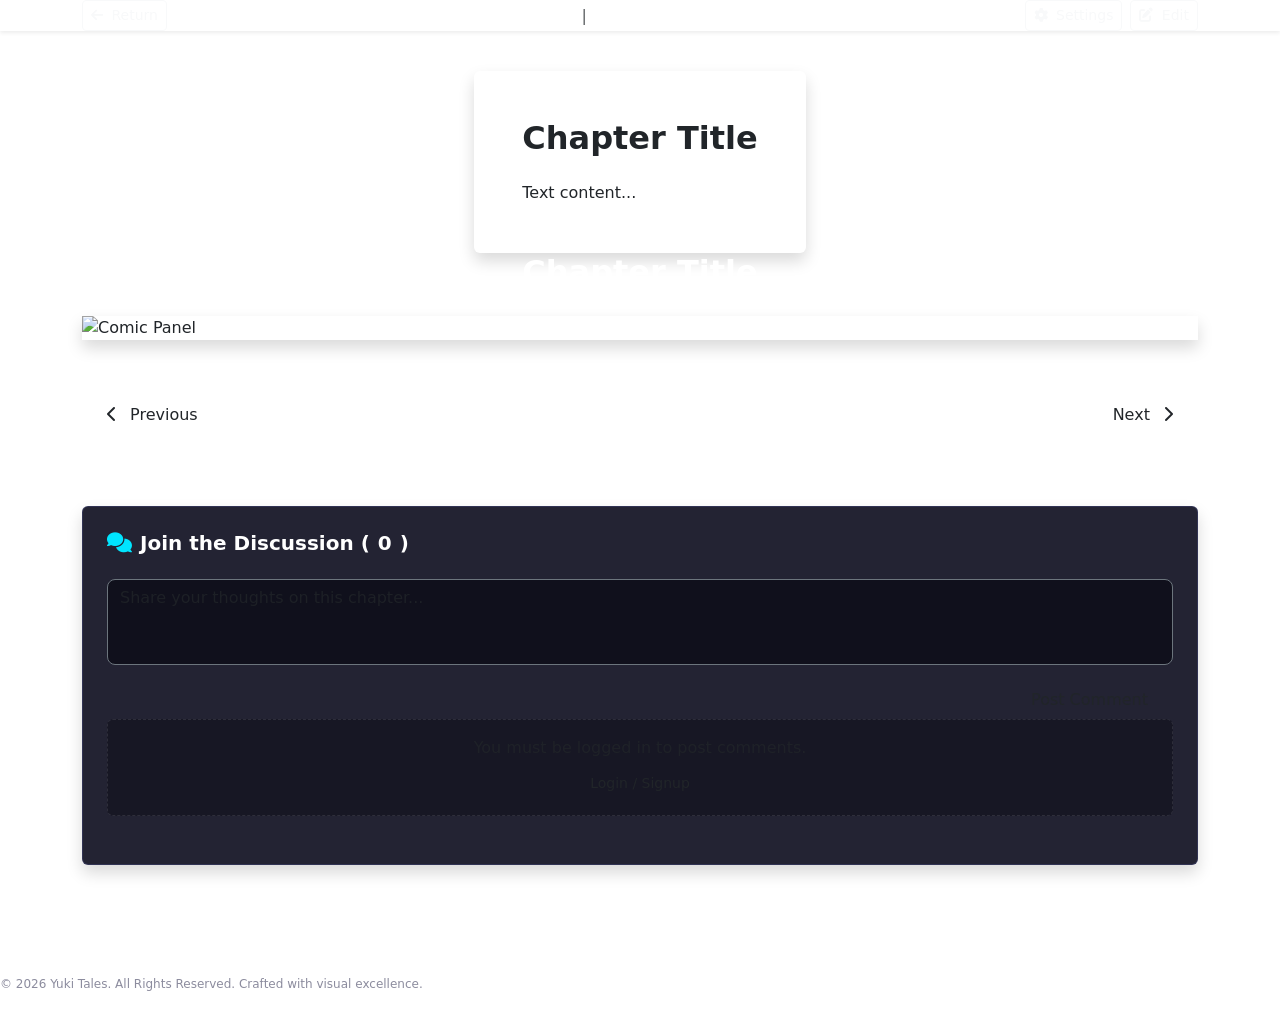
<file: src/main/resources/templates/reader.html>
<!DOCTYPE html>
<html lang="en" xmlns:th="http://www.w3.org/1999/xhtml">
<head>
    <meta charset="utf-8">
    <meta name="viewport" content="width=device-width, initial-scale=1.0">
    <meta name="description" content="Read novels and comics online. Support customizable reading environments, including fonts, sizes, and dark/sepia/light themes.">
    
    <link href="https://cdn.jsdelivr.net/npm/bootstrap@5.0.2/dist/css/bootstrap.min.css" rel="stylesheet" integrity="sha384-EVSTQN3/azprG1Anm3QDgpJLIm9Nao0Yz1ztcQTwFspd3yD65VohhpuuCOmLASjC" crossorigin="anonymous">
    <link rel="stylesheet" type="text/css" media="all" th:href ="@{/css/style.css(v='1.6')}"/>
    <link rel="stylesheet" type="text/css" media="all" th:href ="@{/css/reader.css(v='3.1')}"/>
    <link rel="stylesheet" type="text/css" media="all" th:href ="@{/css/login.css(v='3.1')}"/>

    <link rel="preconnect" href="https://fonts.googleapis.com">
    <link rel="preconnect" href="https://fonts.gstatic.com" crossorigin>
    <link href="https://fonts.googleapis.com/css2?family=Georgia&family=Lora:ital,wght@0,400;0,500;0,600;0,700;1,400&family=Outfit:wght@300;400;500;600;700&family=Poppins:wght@300;400;500;600;700&display=swap" rel="stylesheet">
    <link rel="stylesheet" href="https://cdnjs.cloudflare.com/ajax/libs/font-awesome/6.7.2/css/all.min.css">
    <script src="https://ajax.googleapis.com/ajax/libs/jquery/3.7.1/jquery.min.js"></script>

    <link rel="icon" type="image/png" th:href="@{/favicon.png(v='2')}" href="/favicon.png?v=2">
    <link rel="shortcut icon" th:href="@{/favicon.ico(v='2')}" href="/favicon.ico?v=2">
    <link rel="apple-touch-icon" th:href="@{/favicon.png(v='2')}" href="/favicon.png?v=2">

    <title th:text="${novel.title} + ' - Ch ' + ${chapter.chapterNumber} + ': ' + ${chapter.title} + ' - Yuki Tales'">Reader - Yuki Tales</title>
    <style>
        /* Comment Feed styles */
        .comment-card {
            background: rgba(15, 15, 27, 0.5);
            border: 1px solid rgba(255, 255, 255, 0.05);
            border-radius: 12px;
            padding: 16px;
            margin-bottom: 16px;
            transition: all 0.3s ease;
        }
        .comment-card:hover {
            background: rgba(15, 15, 27, 0.8);
            border-color: rgba(94, 99, 182, 0.3);
        }
        .comment-avatar {
            width: 40px;
            height: 40px;
            border-radius: 50%;
            background: linear-gradient(135deg, #00e5ff, #bd53ed);
            display: flex;
            align-items: center;
            justify-content: center;
            color: white;
            font-weight: bold;
            font-size: 1.1rem;
            flex-shrink: 0;
        }
        .comment-header {
            display: flex;
            align-items: center;
            justify-content: space-between;
            margin-bottom: 8px;
        }
        .comment-meta {
            display: flex;
            align-items: center;
            gap: 8px;
            flex-wrap: wrap;
        }
        .comment-author-name {
            font-weight: 600;
            color: #ffffff;
            font-size: 0.95rem;
        }
        .comment-badge {
            font-size: 0.7rem;
            padding: 2px 8px;
            border-radius: 99px;
            font-weight: 700;
            text-transform: uppercase;
            letter-spacing: 0.5px;
        }
        .badge-owner { background: rgba(255, 193, 7, 0.15); color: #ffc107; border: 1px solid rgba(255, 193, 7, 0.3); }
        .badge-admin { background: rgba(220, 53, 69, 0.15); color: #dc3545; border: 1px solid rgba(220, 53, 69, 0.3); }
        .badge-editor { background: rgba(23, 162, 184, 0.15); color: #17a2b8; border: 1px solid rgba(23, 162, 184, 0.3); }
        .badge-proofreader { background: rgba(40, 167, 69, 0.15); color: #28a745; border: 1px solid rgba(40, 167, 69, 0.3); }
        .badge-reader { background: rgba(255, 255, 255, 0.07); color: #e0e0e0; border: 1px solid rgba(255, 255, 255, 0.1); }
        .comment-time {
            font-size: 0.8rem;
            color: #6c757d;
        }
        .comment-body {
            color: #d1d2d6;
            font-size: 0.95rem;
            line-height: 1.5;
            white-space: pre-wrap;
            word-break: break-word;
        }
        .btn-delete-comment {
            background: transparent;
            border: none;
            color: rgba(255, 255, 255, 0.4);
            font-size: 0.9rem;
            padding: 4px 8px;
            border-radius: 4px;
            transition: all 0.2s ease;
            cursor: pointer;
        }
        .btn-delete-comment:hover {
            color: #ff3366;
            background: rgba(255, 51, 102, 0.1);
        }
        /* Likes, Dislikes, and Reply buttons styling */
        .comment-actions {
            display: flex;
            align-items: center;
            gap: 16px;
            margin-top: 10px;
        }
        .comment-action-btn {
            background: transparent;
            border: none;
            color: rgba(255, 255, 255, 0.5);
            font-size: 0.85rem;
            cursor: pointer;
            padding: 4px 8px;
            border-radius: 6px;
            display: inline-flex;
            align-items: center;
            gap: 6px;
            transition: all 0.2s ease;
        }
        .comment-action-btn:hover {
            color: #ffffff;
            background: rgba(255, 255, 255, 0.05);
        }
        .comment-action-btn.btn-liked {
            color: #00e5ff !important;
            text-shadow: 0 0 10px rgba(0, 229, 255, 0.3);
        }
        .comment-action-btn.btn-disliked {
            color: #ff3366 !important;
            text-shadow: 0 0 10px rgba(255, 51, 102, 0.3);
        }
        .reply-container {
            margin-left: 48px;
            margin-top: 12px;
            border-left: 2px solid rgba(255, 255, 255, 0.06);
            padding-left: 16px;
        }
        .reply-form-container {
            background: rgba(15, 15, 27, 0.3);
            border: 1px solid rgba(255, 255, 255, 0.05);
            border-radius: 8px;
            padding: 12px;
            margin-top: 10px;
        }
    </style>
</head>
<body class="dark-theme" id="reader-body">
    <!-- Navbar -->
    <div th:replace="~{fragments/Navbar :: navbar}"></div>

    <!-- Floating Sub-Navbar (Reader Toolbar) -->
    <div class="reader-toolbar sticky-top shadow-sm">
        <div class="container h-100 position-relative d-flex align-items-center justify-content-between">
            <!-- Back to Details -->
            <a th:href="@{'/novel/' + ${novel.id}}" class="btn btn-sm btn-outline-light text-decoration-none">
                <i class="fa fa-arrow-left me-1"></i> Return
            </a>

            <!-- Chapter Info in Middle -->
            <div class="chapter-info-center text-truncate mx-2 text-center" style="max-width: 50%;">
                <span class="text-white-50 font-size-xs" th:text="'Chapter ' + ${chapter.chapterNumber}">Chapter 1.0</span>
                <span class="text-muted mx-1">|</span>
                <span class="text-white fw-bold font-outfit font-size-sm" th:text="${chapter.title}">Chapter Title</span>
            </div>

            <!-- Settings Drawer Trigger (Only for Novels/Text Content) -->
            <div class="d-flex align-items-center gap-2">
                <button th:if="${!isImageContent}" class="btn btn-sm btn-outline-light" id="btn-reader-settings" title="Reading Settings">
                    <i class="fa fa-cog me-1"></i> Settings
                </button>
                <button th:if="${session.user != null and (session.user.user_type == 'ADMIN' or session.user.user_type == 'EDITOR' or session.user.user_type == 'PROOFREADER' or session.user.user_type == 'OWNER')}" 
                   class="btn btn-sm btn-outline-light" title="Edit" data-bs-toggle="modal" data-bs-target="#editChapterModal">
                    <i class="fa fa-edit me-1"></i> Edit
                </button>
            </div>
        </div>
    </div>

    <!-- Settings Overlay Pane (Positioned dynamically, hidden by default) -->
    <div class="reader-settings-panel d-none shadow-lg p-3 rounded" id="reader-settings-panel-drawer">
        <h4 class="h6 fw-bold text-white mb-3 pb-2 border-bottom">Reader Settings</h4>
        
        <!-- Font Selection -->
        <div class="mb-3">
            <label class="form-label font-size-xs text-muted">Font Family</label>
            <div class="d-flex gap-1 flex-wrap">
                <button class="btn btn-xs btn-outline-secondary font-selector-btn active" data-font="Lora" style="font-family: 'Lora', serif;">Lora</button>
                <button class="btn btn-xs btn-outline-secondary font-selector-btn" data-font="Georgia" style="font-family: 'Georgia', serif;">Georgia</button>
                <button class="btn btn-xs btn-outline-secondary font-selector-btn" data-font="Poppins" style="font-family: 'Poppins', sans-serif;">Poppins</button>
                <button class="btn btn-xs btn-outline-secondary font-selector-btn" data-font="monospace" style="font-family: monospace;">Mono</button>
            </div>
        </div>

        <!-- Size Adjuster -->
        <div class="mb-3">
            <label class="form-label font-size-xs text-muted">Font Size</label>
            <div class="d-flex align-items-center gap-3">
                <button class="btn btn-sm btn-outline-secondary px-3" id="btn-font-decrease"><i class="fa fa-minus"></i></button>
                <span class="text-white fw-bold" id="lbl-font-size">18px</span>
                <button class="btn btn-sm btn-outline-secondary px-3" id="btn-font-increase"><i class="fa fa-plus"></i></button>
            </div>
        </div>

        <!-- Theme Preset Selection -->
        <div>
            <label class="form-label font-size-xs text-muted">Theme</label>
            <div class="d-flex gap-2">
                <button class="theme-preset-btn active bg-dark text-white border-white" data-theme="dark" title="Dark Mode">Dark</button>
                <button class="theme-preset-btn bg-light text-dark border-secondary" data-theme="light" title="Light Mode">Light</button>
                <button class="theme-preset-btn text-dark border-secondary" data-theme="sepia" style="background-color: #f4ecd8;" title="Sepia Mode">Sepia</button>
            </div>
        </div>
    </div>

    <!-- Main Reader Workspace -->
    <main class="container py-4 my-3 d-flex flex-column align-items-center" style="min-height: 80vh;">


        <!-- Novel / Text Content Viewer -->
        <div th:if="${!isImageContent}" class="novel-reader-container p-4 p-md-5 rounded shadow" id="novel-reading-frame">
            <h2 class="text-center fw-bold mb-4 font-outfit" th:text="${chapter.title}">Chapter Title</h2>
            <div class="reader-content-text" id="reader-content-text-body" th:utext="${chapter.content}">
                Text content...
            </div>
        </div>

        <!-- Comic / Manga / Manhwa Image Viewer -->
        <div th:if="${isImageContent}" class="comic-reader-container d-flex flex-column align-items-center w-100 max-width-comic">
            <h2 class="text-white text-center fw-bold mb-4" th:text="${chapter.title}">Chapter Title</h2>
            <!-- Split comma-separated URLs in Thymeleaf -->
            <div class="comic-images-list d-flex flex-column align-items-center w-100">
                <img th:each="imgUrl : ${chapter.content.split(',')}" 
                     th:src="${imgUrl.trim()}" 
                     class="comic-panel-img shadow mb-2 img-fluid w-100" 
                     alt="Comic Panel"
                     loading="lazy">
            </div>
        </div>

        <!-- Navigation Buttons at Bottom -->
        <div class="navigation-controls d-flex justify-content-between align-items-center w-100 max-width-reader my-5">
            <!-- Previous Button -->
            <a id="nav-btn-prev" class="btn btn-premium px-4"
               th:classappend="${prevChapterNumber == null ? 'disabled btn-secondary-muted' : ''}"
               th:href="${prevChapterNumber != null ? '/novel/' + novel.id + '/read/' + prevChapterNumber : '#'}">
                <i class="fa fa-chevron-left me-2"></i> Previous
            </a>



            <!-- Next Button -->
            <a id="nav-btn-next" class="btn btn-premium px-4"
               th:classappend="${nextChapterNumber == null ? 'disabled btn-secondary-muted' : ''}"
               th:href="${nextChapterNumber != null ? '/novel/' + novel.id + '/read/' + nextChapterNumber : '#'}">
                Next <i class="fa fa-chevron-right ms-2"></i>
            </a>
        </div>

        <!-- Comments Section -->
        <div class="comments-section w-100 max-width-reader mt-4 mb-5 p-4 rounded shadow" style="background: rgba(24, 24, 41, 0.95); border: 1px solid rgba(94, 99, 182, 0.25);">
            <h3 class="h5 fw-bold text-white mb-4 font-outfit d-flex align-items-center gap-2">
                <i class="fa-solid fa-comments" style="color: #00e5ff;"></i> Join the Discussion (<span id="comment-count">0</span>)
            </h3>

            <!-- Comment Input Area -->
            <div class="comment-input-area mb-4">
                <div th:if="${session.user != null}">
                    <form id="comment-form">
                        <div class="mb-3">
                            <textarea class="form-control text-white border-secondary" id="comment-content" rows="3" placeholder="Share your thoughts on this chapter..." style="background: rgba(15, 15, 27, 0.95); resize: none; border-radius: 8px;" required></textarea>
                        </div>
                        <div class="d-flex justify-content-end">
                            <button type="submit" class="btn btn-premium px-4" id="btn-submit-comment">Post Comment</button>
                        </div>
                    </form>
                </div>
                <div th:if="${session.user == null}" class="text-center p-3 rounded" style="background: rgba(15, 15, 27, 0.6); border: 1px dashed rgba(255, 255, 255, 0.1);">
                    <p class="text-muted mb-2 font-size-sm">You must be logged in to post comments.</p>
                    <button class="btn btn-sm btn-premium px-4" onclick="document.body.classList.add('show-popup')">Login / Signup</button>
                </div>
            </div>

            <!-- Comments Feed -->
            <div class="comments-feed" id="comments-feed">
                <!-- Loaded dynamically -->
            </div>
        </div>
    </main>

    <!-- Login/Signup modal -->
    <div th:replace="~{fragments/Signup :: signupForm}"></div>

    <!-- Dedicated Edit Chapter Modal -->
    <div class="modal fade" id="editChapterModal" tabindex="-1" aria-labelledby="editChapterModalLabel" aria-hidden="true">
        <div class="modal-dialog modal-dialog-centered modal-lg">
            <div class="modal-content text-white" style="background: rgba(26, 21, 56, 0.95); border: 1px solid rgba(189, 83, 237, 0.4); backdrop-filter: blur(15px); -webkit-backdrop-filter: blur(15px); border-radius: 16px;">
                <div class="modal-header border-0 pb-0">
                    <h2 class="modal-title h4 fw-bold font-outfit" id="editChapterModalLabel" style="color: #00e5ff;">
                        <i class="fa-solid fa-pen-to-square me-2"></i>Edit Chapter
                    </h2>
                    <button type="button" class="btn-close btn-close-white" data-bs-dismiss="modal" aria-label="Close"></button>
                </div>
                <div class="modal-body py-4">
                    <form id="form-edit-chapter-dedicated">
                        <input type="hidden" id="edit-chapter-id" th:value="${chapter.id}">
                        <div class="mb-3">
                            <label for="edit-chapter-title" class="form-label text-muted">Chapter Title</label>
                            <input type="text" class="form-control bg-dark text-white border-secondary" id="edit-chapter-title" th:value="${chapter.title}" required>
                        </div>
                        <div class="mb-3">
                            <label for="edit-chapter-number" class="form-label text-muted">Chapter Number</label>
                            <input type="number" step="0.1" class="form-control bg-dark text-white border-secondary" id="edit-chapter-number" th:value="${chapter.chapterNumber}" required>
                        </div>
                        <div class="mb-3">
                            <label for="edit-chapter-price" class="form-label text-muted">Price (Snow Flakes)</label>
                            <input type="number" class="form-control bg-dark text-white border-secondary" id="edit-chapter-price" th:value="${chapter.price}" required>
                        </div>
                        <div class="mb-3">
                            <div class="d-flex align-items-center mb-2 justify-content-between">
                                <label for="edit-chapter-content" class="form-label text-muted mb-0">Content (Text for novels, comma-separated image URLs for comics/manga)</label>
                                <button type="button" class="btn btn-sm btn-outline-info" id="btn-reader-insert-image" style="padding: 2px 8px; font-size: 0.75rem; border-color: rgba(0, 188, 212, 0.4);"><i class="fa-solid fa-image me-1"></i>Insert Image</button>
                            </div>
                            <textarea class="form-control bg-dark text-white border-secondary" id="edit-chapter-content" rows="12" th:text="${chapter.content}" required></textarea>
                            <input type="file" id="reader-insert-image-file" accept="image/*" class="d-none" multiple>
                        </div>
                        <div class="d-flex justify-content-end mt-4">
                            <button type="button" class="btn btn-outline-light me-2 px-4" data-bs-dismiss="modal">Cancel</button>
                            <button type="submit" class="btn btn-premium px-4">Save Changes</button>
                        </div>
                    </form>
                </div>
            </div>
        </div>
    </div>

    <!-- Footer -->
    <footer id="footer" class="py-4 mt-auto">
        <h4 style="font-size:12px; color: #8c8c9e;">&copy; 2026 Yuki Tales. All Rights Reserved. Crafted with visual excellence.</h4>
    </footer>

    <!-- Scripts -->
    <script th:src="@{/scripts/Script.js(v='3.0')}"></script>
    <script th:inline="javascript">
        // Convert HTML content to formatted plain text for editing
        function htmlToPlainText(html) {
            if (!html) return "";
            var text = html;
            
            // Replace bold tags with markdown representation
            text = text.replace(/<b\b[^>]*>(.*?)<\/b>/gi, "**$1**");
            text = text.replace(/<strong\b[^>]*>(.*?)<\/strong>/gi, "**$1**");
            
            // Replace italic tags with markdown representation
            text = text.replace(/<i\b[^>]*>(.*?)<\/i>/gi, "*$1*");
            text = text.replace(/<em\b[^>]*>(.*?)<\/em>/gi, "*$1*");
            
            // Convert paragraph blocks to newlines
            text = text.replace(/<p\b[^>]*>/gi, "");
            text = text.replace(/<\/p>/gi, "\n\n");
            
            // Convert line breaks to newlines
            text = text.replace(/<br\s*\/?>/gi, "\n");
            
            // Strip any remaining HTML tags
            text = text.replace(/<[^>]+>/g, "");
            
            // Decode HTML entities
            text = text.replace(/&nbsp;/g, " ")
                       .replace(/&lt;/g, "<")
                       .replace(/&gt;/g, ">")
                       .replace(/&amp;/g, "&")
                       .replace(/&quot;/g, '"')
                       .replace(/&#39;/g, "'");
                       
            return text.trim();
        }

        // Convert formatted plain text back to HTML for storage
        function plainTextToHtml(text) {
            if (!text) return "";
            var paragraphs = text.split(/\n\s*\n/);
            var htmlParts = [];
            paragraphs.forEach(function(p) {
                var cleanP = p.trim();
                if (cleanP) {
                    var htmlLine = cleanP
                        .replace(/\*\*(.*?)\*\*/g, "<b>$1</b>") // Bold
                        .replace(/\*(.*?)\*/g, "<i>$1</i>")    // Italic
                        .replace(/\n/g, "<br>");                // Single newlines to <br>
                    htmlParts.push("<p>" + htmlLine + "</p>");
                }
            });
            return htmlParts.join("");
        }

        // Set up initial bookmark progress on load via REST API
        $(document).ready(function() {
            var novelId = [[${novel.id}]];
            var chNum = [[${chapter.chapterNumber}]];
            var isImageContent = [[${isImageContent}]];
            
            // Convert raw HTML in textarea to plain text if this is text content
            if (!isImageContent) {
                var rawContent = $("#edit-chapter-content").val();
                $("#edit-chapter-content").val(htmlToPlainText(rawContent));
            }
            
            // Post progress update
            $.post('/api/bookmarks/progress', {
                novelId: novelId,
                chapterNumber: chNum
            }).done(function(res) {
                console.log("Progress updated to Chapter " + chNum);
            }).fail(function(err) {
                console.log("Anonymous session, progress not synced to cloud.");
            });

            // Dedicated Insert Image logic inside reader
            $("#btn-reader-insert-image").click(function() {
                $("#reader-insert-image-file").click();
            });

            $("#reader-insert-image-file").change(function() {
                var fileInput = this;
                if (fileInput.files.length === 0) return;
                
                var files = Array.from(fileInput.files);
                var btn = $("#btn-reader-insert-image");
                var originalHtml = btn.html();
                
                btn.html('<i class="fa fa-spinner fa-spin me-1"></i>Uploading (0/' + files.length + ')...').prop("disabled", true);
                
                var uploadedCount = 0;
                
                var uploadPromises = files.map(function(file, index) {
                    var formData = new FormData();
                    formData.append("file", file);
                    
                    return $.ajax({
                        url: "/api/admin/upload-image",
                        type: "POST",
                        data: formData,
                        processData: false,
                        contentType: false
                    }).then(function(res) {
                        uploadedCount++;
                        btn.html('<i class="fa fa-spinner fa-spin me-1"></i>Uploading (' + uploadedCount + '/' + files.length + ')...');
                        return { index: index, url: res.url };
                    }).catch(function(err) {
                        console.error("Failed to upload file at index " + index, err);
                        return { index: index, url: null };
                    });
                });
                
                Promise.all(uploadPromises).then(function(results) {
                    btn.html(originalHtml).prop("disabled", false);
                    fileInput.value = "";
                    
                    results.sort(function(a, b) {
                        return a.index - b.index;
                    });
                    
                    var validUrls = results.filter(function(r) {
                        return r.url !== null;
                    }).map(function(r) {
                        return r.url;
                    });
                    
                    if (validUrls.length > 0) {
                        var textarea = $("#edit-chapter-content");
                        var currentVal = textarea.val();
                        var insertText = "";
                        
                        if (isImageContent) {
                            var joinedUrls = validUrls.join(",");
                            if (currentVal.trim() === "") {
                                insertText = joinedUrls;
                            } else {
                                insertText = "," + joinedUrls;
                            }
                        } else {
                            validUrls.forEach(function(url) {
                                insertText += '\n<img src="' + url + '" style="max-width:100%; display:block; margin:20px auto; border-radius:8px;" />\n';
                            });
                        }
                        
                        var cursorPos = textarea.prop('selectionStart');
                        var textBefore = currentVal.substring(0, cursorPos);
                        var textAfter  = currentVal.substring(cursorPos, currentVal.length);
                        textarea.val(textBefore + insertText + textAfter);
                        textarea.focus();
                    }
                    
                    var failedCount = results.length - validUrls.length;
                    if (failedCount > 0) {
                        alert(failedCount + " image(s) failed to upload.");
                    }
                }).catch(function() {
                    btn.html(originalHtml).prop("disabled", false);
                    fileInput.value = "";
                    alert("Failed to upload some images.");
                });
            });

            // Handle dedicated edit chapter form submit
            $("#form-edit-chapter-dedicated").submit(function(e) {
                e.preventDefault();
                var id = $("#edit-chapter-id").val();
                var title = $("#edit-chapter-title").val();
                var number = $("#edit-chapter-number").val();
                var price = $("#edit-chapter-price").val();
                var content = $("#edit-chapter-content").val();
                
                // If this is text content, convert plain text back to HTML before sending
                if (!isImageContent) {
                    content = plainTextToHtml(content);
                }
                
                $.post("/api/admin/chapters/edit/" + id, {
                    title: title,
                    chapterNumber: number,
                    content: content,
                    price: price
                }).done(function(res) {
                    window.location.href = "/novel/" + novelId + "/read/" + number;
                }).fail(function(err) {
                    alert("Error updating chapter: " + (err.responseJSON ? err.responseJSON.error : "Unknown error"));
                });
            });

            // Chapter Comments logic
            var chapterId = [[${chapter.id}]];
            var currentUserId = [[${session.user != null ? session.user.id : null}]];
            var currentUserRole = [[${session.user != null ? session.user.user_type : null}]];

            function buildCommentCard(comment, isReply, parentId) {
                var author = comment.user;
                var initials = (author.name || "U").substring(0, 1).toUpperCase();
                
                var badgeClass = 'badge-reader';
                var roleName = author.user_type || 'READER';
                if (roleName === 'OWNER') badgeClass = 'badge-owner';
                else if (roleName === 'ADMIN') badgeClass = 'badge-admin';
                else if (roleName === 'EDITOR') badgeClass = 'badge-editor';
                else if (roleName === 'PROOFREADER') badgeClass = 'badge-proofreader';
                
                var date = new Date(comment.createdAt);
                var formattedTime = date.toLocaleDateString() + ' ' + date.toLocaleTimeString([], {hour: '2-digit', minute:'2-digit'});
                var canDelete = (currentUserId !== null && currentUserId !== undefined && (currentUserRole === 'ADMIN' || currentUserRole === 'OWNER' || currentUserId === author.id));
                var deleteBtnHtml = canDelete ? 
                    '<button class="btn-delete-comment btn-delete-comment-action" data-id="' + comment.id + '" title="Delete comment"><i class="fa-solid fa-trash-can"></i></button>' : '';
                
                var canEdit = (currentUserId !== null && currentUserId !== undefined && currentUserId === author.id);
                var editBtnHtml = canEdit ? 
                    '<button class="comment-action-btn btn-edit-comment-action" data-id="' + comment.id + '" title="Edit"><i class="fa-solid fa-pen-to-square"></i> Edit</button>' : '';
                
                var reportBtnHtml = 
                    '<button class="comment-action-btn btn-report-comment-action" data-id="' + comment.id + '" title="Report NSFW"><i class="fa-solid fa-circle-exclamation text-danger"></i> Report</button>';

                var liked = comment.likedUserIds && currentUserId !== null && currentUserId !== undefined && comment.likedUserIds.indexOf(currentUserId) !== -1;
                var disliked = comment.dislikedUserIds && currentUserId !== null && currentUserId !== undefined && comment.dislikedUserIds.indexOf(currentUserId) !== -1;
                
                var likeClass = liked ? 'btn-liked' : '';
                var dislikeClass = disliked ? 'btn-disliked' : '';
                
                var likeIcon = liked ? 'fa-solid fa-thumbs-up' : 'fa-regular fa-thumbs-up';
                var dislikeIcon = disliked ? 'fa-solid fa-thumbs-down' : 'fa-regular fa-thumbs-down';
                
                var likesCount = comment.likedUserIds ? comment.likedUserIds.length : 0;
                var dislikesCount = comment.dislikedUserIds ? comment.dislikedUserIds.length : 0;
                
                var replyParentId = isReply ? parentId : comment.id;
                var replyBtnHtml = 
                    '<button class="comment-action-btn btn-reply-comment-action" data-id="' + comment.id + '" data-parent-id="' + replyParentId + '" data-is-reply="' + isReply + '" data-author-name="' + author.name + '" title="Reply">' +
                    '  <i class="fa-solid fa-reply"></i> Reply' +
                    '</button>';
                
                var avatarHtml = (author.profilePictureUrl && author.profilePictureUrl.trim() !== '') ?
                    '    <div class="comment-avatar" style="background: none; padding: 0; overflow: hidden;"><img src="' + author.profilePictureUrl + '" style="width: 100%; height: 100%; object-fit: cover;"></div>' :
                    '    <div class="comment-avatar">' + initials + '</div>';

                var cardHtml = 
                    '<div class="comment-card" id="comment-card-' + comment.id + '">' +
                    '  <div class="d-flex gap-3">' +
                    avatarHtml +
                    '    <div class="flex-grow-1">' +
                    '      <div class="comment-header">' +
                    '        <div class="comment-meta">' +
                    '          <span class="comment-author-name">' + author.name + '</span>' +
                    '          <span class="comment-badge ' + badgeClass + '">' + roleName + '</span>' +
                    '          <span class="comment-time">' + formattedTime + '</span>' +
                    '        </div>' +
                    '        ' + deleteBtnHtml +
                    '      </div>' +
                    '      <div class="comment-body">' + escapeHtml(comment.content) + '</div>' +
                    '      <div class="comment-actions">' +
                    '        <button class="comment-action-btn btn-like-comment-action ' + likeClass + '" data-id="' + comment.id + '" title="Like">' +
                    '          <i class="' + likeIcon + '"></i> <span class="like-count">' + likesCount + '</span>' +
                    '        </button>' +
                    '        <button class="comment-action-btn btn-dislike-comment-action ' + dislikeClass + '" data-id="' + comment.id + '" title="Dislike">' +
                    '          <i class="' + dislikeIcon + '"></i> <span class="dislike-count">' + dislikesCount + '</span>' +
                    '        </button>' +
                    '        ' + replyBtnHtml +
                    '        ' + editBtnHtml +
                    '        ' + reportBtnHtml +
                    '      </div>' +
                    '    </div>' +
                    '  </div>' +
                    '</div>';
                
                return cardHtml;
            }

            function loadComments() {
                $.getJSON('/api/chapters/' + chapterId + '/comments', function(comments) {
                    var totalCount = 0;
                    comments.forEach(function(c) {
                        totalCount++;
                        if (c.replies) {
                            totalCount += c.replies.length;
                        }
                    });
                    $('#comment-count').text(totalCount);
                    
                    var feed = $('#comments-feed');
                    feed.empty();
                    
                    if (comments.length === 0) {
                        feed.html('<p class="text-center text-muted my-4 font-size-sm">No comments yet. Be the first to start the conversation!</p>');
                        return;
                    }
                    
                    comments.forEach(function(comment) {
                        var commentHtml = buildCommentCard(comment, false);
                        var commentWrapper = $('<div class="comment-wrapper-node" id="comment-wrapper-' + comment.id + '"></div>');
                        commentWrapper.append(commentHtml);
                        
                        var repliesContainer = $('<div class="reply-container" id="reply-container-' + comment.id + '"></div>');
                        if (comment.replies && comment.replies.length > 0) {
                            comment.replies.forEach(function(reply) {
                                var replyHtml = buildCommentCard(reply, true, comment.id);
                                repliesContainer.append(replyHtml);
                            });
                        } else {
                            repliesContainer.hide();
                        }
                        
                        commentWrapper.append(repliesContainer);
                        feed.append(commentWrapper);
                    });
                });
            }

            function escapeHtml(str) {
                return str.replace(/&/g, "&amp;").replace(/</g, "&lt;").replace(/>/g, "&gt;").replace(/"/g, "&quot;").replace(/'/g, "&#039;");
            }

            loadComments();

            // Submit comment handler
            $('#comment-form').submit(function(e) {
                e.preventDefault();
                var content = $('#comment-content').val().trim();
                if (!content) return;
                
                var btn = $('#btn-submit-comment');
                btn.prop('disabled', true).text('Posting...');
                
                $.post('/api/chapters/' + chapterId + '/comments', {
                    content: content
                }).done(function() {
                    $('#comment-content').val('');
                    loadComments();
                }).fail(function(err) {
                    alert("Error posting comment: " + (err.responseJSON ? err.responseJSON.error : "Unknown error"));
                }).always(function() {
                    btn.prop('disabled', false).text('Post Comment');
                });
            });

            // Delete comment handler
            $(document).on('click', '.btn-delete-comment-action', function(e) {
                e.preventDefault();
                var id = $(this).data('id');
                if (!confirm("Are you sure you want to delete this comment?")) return;
                
                $.ajax({
                    url: '/api/comments/' + id,
                    type: 'DELETE'
                }).done(function() {
                    $('#comment-card-' + id).fadeOut(300, function() {
                        $(this).remove();
                        loadComments();
                    });
                }).fail(function(err) {
                    alert("Error deleting comment: " + (err.responseJSON ? err.responseJSON.error : "Unknown error"));
                });
            });

            // Edit comment handler (render edit form)
            $(document).on('click', '.btn-edit-comment-action', function(e) {
                e.preventDefault();
                var id = $(this).data('id');
                var card = $('#comment-card-' + id);
                var bodyDiv = card.find('.comment-body');
                
                if (bodyDiv.find('.edit-textarea').length > 0) return;
                
                var currentText = bodyDiv.text().trim();
                var originalHtml = bodyDiv.html();
                
                bodyDiv.html(
                    '<div class="edit-comment-container mt-2">' +
                    '  <textarea class="form-control text-white edit-textarea mb-2" rows="3" style="background: rgba(15, 15, 27, 0.95); resize: none; border-radius: 8px;">' + currentText + '</textarea>' +
                    '  <div class="d-flex gap-2 justify-content-end">' +
                    '    <button class="btn btn-sm btn-outline-light btn-cancel-edit" data-id="' + id + '">Cancel</button>' +
                    '    <button class="btn btn-sm btn-premium btn-save-edit" data-id="' + id + '">Save</button>' +
                    '  </div>' +
                    '</div>'
                );
                
                bodyDiv.data('original-html', originalHtml);
            });

            // Cancel edit handler
            $(document).on('click', '.btn-cancel-edit', function(e) {
                e.preventDefault();
                var id = $(this).data('id');
                var bodyDiv = $('#comment-card-' + id).find('.comment-body');
                var originalHtml = bodyDiv.data('original-html');
                bodyDiv.html(originalHtml);
            });

            // Save edit handler
            $(document).on('click', '.btn-save-edit', function(e) {
                e.preventDefault();
                var id = $(this).data('id');
                var bodyDiv = $('#comment-card-' + id).find('.comment-body');
                var newContent = bodyDiv.find('.edit-textarea').val().trim();
                
                if (!newContent) {
                    alert("Comment content cannot be empty.");
                    return;
                }
                
                var saveBtn = $(this);
                saveBtn.prop('disabled', true).text('Saving...');
                
                $.ajax({
                    url: '/api/comments/' + id,
                    type: 'PUT',
                    data: { content: newContent }
                }).done(function(updatedComment) {
                    bodyDiv.html(escapeHtml(updatedComment.content));
                }).fail(function(err) {
                    alert("Error editing comment: " + (err.responseJSON ? err.responseJSON.error : "Unknown error"));
                    saveBtn.prop('disabled', false).text('Save');
                });
            });

            // Report comment handler (NSFW report)
            $(document).on('click', '.btn-report-comment-action', function(e) {
                e.preventDefault();
                var id = $(this).data('id');
                if (!confirm("Are you sure you want to report this comment as NSFW? This will notify the admin immediately.")) return;
                
                var btn = $(this);
                btn.prop('disabled', true).html('<i class="fa-solid fa-spinner fa-spin"></i> Reporting...');
                
                $.post('/api/comments/' + id + '/report')
                .done(function() {
                    alert("Thank you. The comment has been reported to the administrator.");
                    btn.html('<i class="fa-solid fa-check text-success"></i> Reported').addClass('disabled');
                }).fail(function(err) {
                    alert("Error reporting comment: " + (err.responseJSON ? err.responseJSON.error : "Unknown error"));
                    btn.prop('disabled', false).html('<i class="fa-solid fa-circle-exclamation text-danger"></i> Report');
                });
            });

            // Toggle reply form
            $(document).on('click', '.btn-reply-comment-action', function(e) {
                e.preventDefault();
                if (currentUserId === null || currentUserId === undefined) {
                    alert("Please login to post replies.");
                    return;
                }
                var commentId = $(this).data('id');
                var parentId = $(this).data('parent-id');
                var isReply = $(this).data('is-reply');
                var authorName = $(this).data('author-name');
                
                var formContainerId = 'reply-form-node-' + commentId;
                var existingForm = $('#' + formContainerId);
                
                if (existingForm.length > 0) {
                    existingForm.slideUp(200, function() { $(this).remove(); });
                } else {
                    $('.reply-form-container').slideUp(200, function() { $(this).remove(); });
                    
                    var mentionText = isReply ? '@' + authorName + ' ' : '';
                    
                    var formHtml = 
                        '<div class="reply-form-container" id="' + formContainerId + '" style="display:none;">' +
                        '  <textarea class="form-control text-white border-secondary mb-2" id="reply-content-' + commentId + '" rows="2" placeholder="Write a reply..." style="background: rgba(15, 15, 27, 0.95); resize: none; border-radius: 8px; font-size: 0.9rem;" required></textarea>' +
                        '  <div class="d-flex justify-content-end gap-2">' +
                        '    <button class="btn btn-sm btn-outline-light btn-cancel-reply" data-id="' + commentId + '">Cancel</button>' +
                        '    <button class="btn btn-sm btn-premium btn-submit-reply" data-id="' + commentId + '" data-parent-id="' + parentId + '">Reply</button>' +
                        '  </div>' +
                        '</div>';
                    
                    $('#comment-card-' + commentId).after(formHtml);
                    $('#' + formContainerId).slideDown(200);
                    
                    var textarea = $('#reply-content-' + commentId);
                    textarea.val(mentionText);
                    textarea.focus();
                    
                    // Force cursor to the end of the text
                    var tempVal = textarea.val();
                    textarea.val('');
                    textarea.val(tempVal);
                }
            });

            // Cancel reply
            $(document).on('click', '.btn-cancel-reply', function(e) {
                e.preventDefault();
                var id = $(this).data('id');
                $('#reply-form-node-' + id).slideUp(200, function() { $(this).remove(); });
            });

            // Submit reply
            $(document).on('click', '.btn-submit-reply', function(e) {
                e.preventDefault();
                var id = $(this).data('id');
                var parentId = $(this).data('parent-id');
                var content = $('#reply-content-' + id).val().trim();
                if (!content) return;
                
                var btn = $(this);
                btn.prop('disabled', true).text('Posting...');
                
                $.post('/api/comments/' + parentId + '/reply', {
                    content: content
                }).done(function() {
                    loadComments();
                }).fail(function(err) {
                    alert("Error posting reply: " + (err.responseJSON ? err.responseJSON.error : "Unknown error"));
                }).always(function() {
                    btn.prop('disabled', false).text('Reply');
                });
            });

            // Like comment handler
            $(document).on('click', '.btn-like-comment-action', function(e) {
                e.preventDefault();
                if (currentUserId === null || currentUserId === undefined) {
                    alert("Please login to like comments.");
                    return;
                }
                var id = $(this).data('id');
                var btnLike = $(this);
                var btnDislike = btnLike.siblings('.btn-dislike-comment-action');
                
                $.post('/api/comments/' + id + '/like')
                .done(function(res) {
                    btnLike.find('.like-count').text(res.likes);
                    btnDislike.find('.dislike-count').text(res.dislikes);
                    
                    if (res.liked) {
                        btnLike.addClass('btn-liked');
                        btnLike.find('i').removeClass('fa-regular').addClass('fa-solid');
                    } else {
                        btnLike.removeClass('btn-liked');
                        btnLike.find('i').removeClass('fa-solid').addClass('fa-regular');
                    }
                    
                    if (res.disliked) {
                        btnDislike.addClass('btn-disliked');
                        btnDislike.find('i').removeClass('fa-regular').addClass('fa-solid');
                    } else {
                        btnDislike.removeClass('btn-disliked');
                        btnDislike.find('i').removeClass('fa-solid').addClass('fa-regular');
                    }
                })
                .fail(function(err) {
                    alert("Error liking comment: " + (err.responseJSON ? err.responseJSON.error : "Unknown error"));
                });
            });

            // Dislike comment handler
            $(document).on('click', '.btn-dislike-comment-action', function(e) {
                e.preventDefault();
                if (currentUserId === null || currentUserId === undefined) {
                    alert("Please login to dislike comments.");
                    return;
                }
                var id = $(this).data('id');
                var btnDislike = $(this);
                var btnLike = btnDislike.siblings('.btn-like-comment-action');
                
                $.post('/api/comments/' + id + '/dislike')
                .done(function(res) {
                    btnLike.find('.like-count').text(res.likes);
                    btnDislike.find('.dislike-count').text(res.dislikes);
                    
                    if (res.liked) {
                        btnLike.addClass('btn-liked');
                        btnLike.find('i').removeClass('fa-regular').addClass('fa-solid');
                    } else {
                        btnLike.removeClass('btn-liked');
                        btnLike.find('i').removeClass('fa-solid').addClass('fa-regular');
                    }
                    
                    if (res.disliked) {
                        btnDislike.addClass('btn-disliked');
                        btnDislike.find('i').removeClass('fa-regular').addClass('fa-solid');
                    } else {
                        btnDislike.removeClass('btn-disliked');
                        btnDislike.find('i').removeClass('fa-solid').addClass('fa-regular');
                    }
                })
                .fail(function(err) {
                    alert("Error disliking comment: " + (err.responseJSON ? err.responseJSON.error : "Unknown error"));
                });
            });

            // SSE Real-time Comment Handlers
            window.handleCommentCreatedRealtime = function(comment) {
                if ($('#comment-card-' + comment.id).length > 0) return;
                
                var feed = $('#comments-feed');
                if (feed.children().first().text().indexOf("No comments yet") !== -1) {
                    feed.empty();
                }
                
                var commentHtml = buildCommentCard(comment, false);
                var commentWrapper = $('<div class="comment-wrapper-node" id="comment-wrapper-' + comment.id + '"></div>');
                commentWrapper.append(commentHtml);
                
                var repliesContainer = $('<div class="reply-container" id="reply-container-' + comment.id + '"></div>').hide();
                commentWrapper.append(repliesContainer);
                
                feed.append(commentWrapper);
                
                // Update total comments count
                $('#comment-count').text($('.comment-card').length);
            };

            window.handleReplyCreatedRealtime = function(parentId, reply) {
                if ($('#comment-card-' + reply.id).length > 0) return;
                
                var repliesContainer = $('#reply-container-' + parentId);
                var replyHtml = buildCommentCard(reply, true, parentId);
                repliesContainer.append(replyHtml).show();
                
                // Update total comments count
                $('#comment-count').text($('.comment-card').length);
            };

            window.handleCommentDeletedRealtime = function(commentId) {
                var element = $('#comment-wrapper-' + commentId);
                if (element.length === 0) {
                    element = $('#comment-card-' + commentId); // fallback if it is a reply
                }
                
                if (element.length > 0) {
                    element.fadeOut(300, function() {
                        $(this).remove();
                        $('#comment-count').text($('.comment-card').length);
                        
                        // If all comments are deleted, restore empty state
                        if ($('.comment-card').length === 0) {
                            $('#comments-feed').html('<p class="text-center text-muted my-4 font-size-sm">No comments yet. Be the first to start the conversation!</p>');
                        }
                    });
                }
            };

            window.handleCommentEditedRealtime = function(comment) {
                var card = $('#comment-card-' + comment.id);
                if (card.length === 0) return;
                
                var bodyDiv = card.find('.comment-body');
                // Avoid overwriting if this user is currently editing
                if (bodyDiv.find('.edit-textarea').length > 0) return;
                
                bodyDiv.html(escapeHtml(comment.content));
            };

            window.handleCommentLikedRealtime = function(data) {
                var card = $('#comment-card-' + data.commentId);
                if (card.length === 0) return;
                
                card.find('.btn-like-comment-action .like-count').text(data.likes);
                card.find('.btn-dislike-comment-action .dislike-count').text(data.dislikes);
            };
        });
    </script>
</body>
</html>
</file>
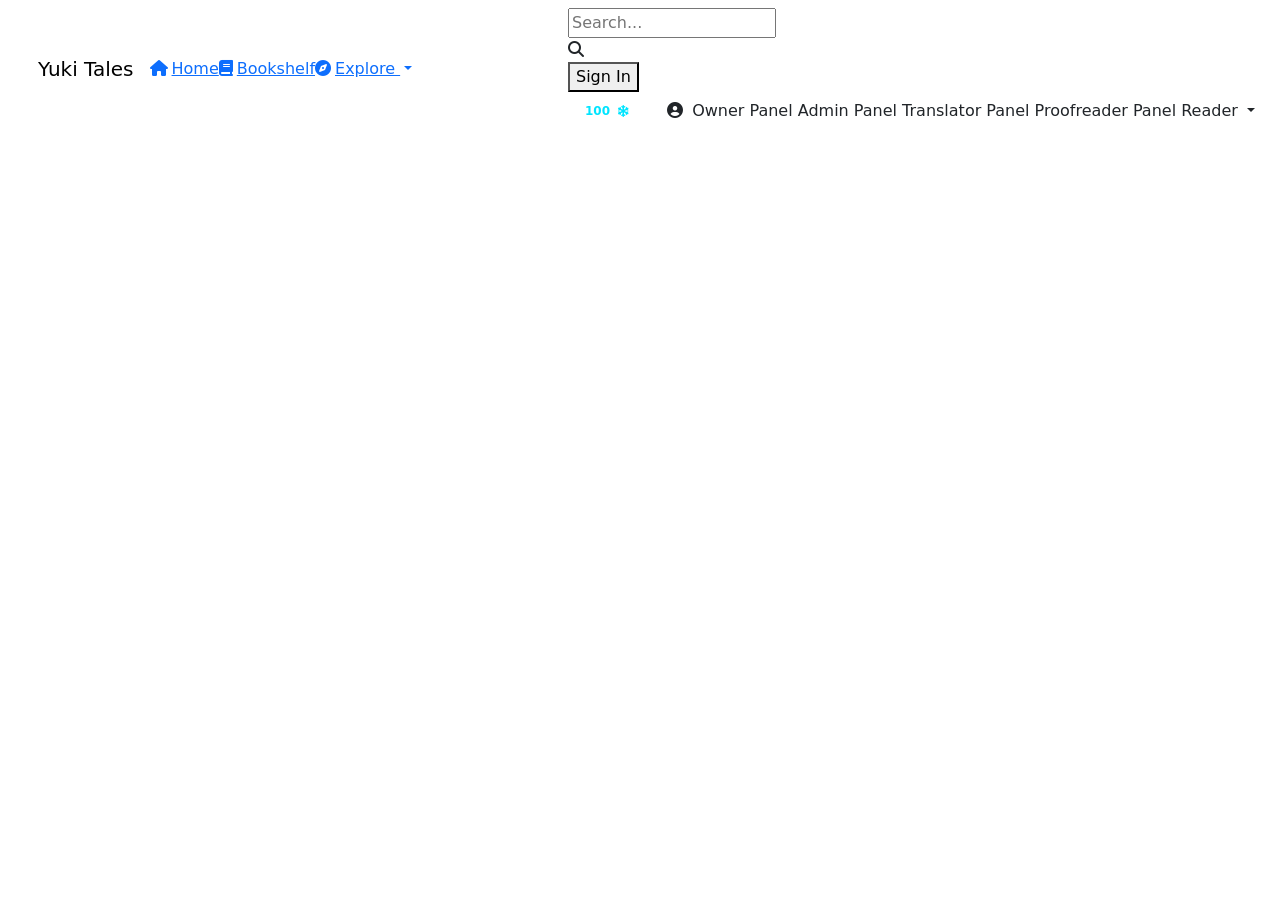
<file: src/main/resources/templates/fragments/Navbar.html>
<!doctype html>
<html lang="en" xmlns:th="http://www.w3.org/1999/xhtml">
<head>
    <meta charset="utf-8">
    <meta name="viewport" content="width=device-width, initial-scale=1">
    <link href="https://cdn.jsdelivr.net/npm/bootstrap@5.0.2/dist/css/bootstrap.min.css" rel="stylesheet" integrity="sha384-EVSTQN3/azprG1Anm3QDgpJLIm9Nao0Yz1ztcQTwFspd3yD65VohhpuuCOmLASjC" crossorigin="anonymous">
    <link rel="stylesheet" href="https://cdnjs.cloudflare.com/ajax/libs/font-awesome/6.7.2/css/all.min.css">
    <script src="https://ajax.googleapis.com/ajax/libs/jquery/3.7.1/jquery.min.js"></script>

    <title>Novel Reader</title>
</head>
<body>
<div th:fragment="navbar">

<div class="sticky-top" style="z-index: 1040;">
<nav class="navbar navbar-expand-lg">
    <div class="container-fluid">
        <a class="navbar-brand navbar-brand-logo" href="/"><i class="fa-solid fa-snowflake text-white me-2"></i>Yuki Tales</a>
        <button class="navbar-toggler collapsed d-flex d-lg-none flex-column justify-content-around" type="button" data-bs-toggle="collapse" data-bs-target="#navbarSupportedContent" aria-controls="navbarSupportedContent" aria-expanded="false" aria-label="Toggle navigation">
            <span class="toggler-icon top-bar"></span>
            <span class="toggler-icon middle-bar"></span>
            <span class="toggler-icon bottom-bar"></span>
        </button>
        <div class="collapse navbar-collapse" id="navbarSupportedContent">
            <ul class="navbar-nav me-auto mb-2 mb-lg-0">
                <li class="nav-item">
                    <a class="nav-link-item" href="/"><i class="fa fa-home me-1"></i>Home</a>
                </li>
                <li class="nav-item">
                    <a class="nav-link-item" href="/bookshelf"><i class="fa fa-book me-1"></i>Bookshelf</a>
                </li>
                <li class="nav-item dropdown">
                    <a class="nav-link-item dropdown-toggle" href="#" id="navbarDropdown" role="button" data-bs-toggle="dropdown" aria-expanded="false">
                        <i class="fa-solid fa-compass me-1"></i>Explore
                    </a>
                    <ul class="dropdown-menu" aria-labelledby="navbarDropdown" style="background-color: rgba(104, 85, 224, 0.6); border: 1px solid #5e63b6; backdrop-filter: blur(10px); -webkit-backdrop-filter: blur(10px);">
                        <li><a class="dropdown-item" href="#" data-bs-toggle="modal" data-bs-target="#letUsKnowModal"><i class="fa-solid fa-comment-dots me-2"></i>Let Us Know</a></li>
                        <li><a class="dropdown-item" href="#"><i class="fa-solid fa-heart me-2"></i>Support Us</a></li>
                        <li><a class="dropdown-item" href="https://discord.gg/EGynhrKAHk" target="_blank"><i class="fab fa-discord me-2"></i>Discord</a></li>
                    </ul>
                </li>
            </ul>

            <div class="navbar-actions-group">
                <div class="search-wrapper position-relative me-3">
                    <div class="search-bar">
                        <form id="search-form" action="/" method="get">
                            <input type="text" name="search" class="input" placeholder="Search..." th:value="${param.search}">
                            <input type="hidden" name="type" id="search-filter-type-val" th:value="${param.type != null ? param.type : 'NOVEL'}">
                            <input type="hidden" name="genre" id="search-filter-genre-val" th:value="${param.genre != null ? param.genre : 'ALL'}">
                            <input type="hidden" name="year" id="search-filter-year-val" th:value="${param.year != null ? param.year : 'ALL'}">
                            <input type="hidden" name="sort" id="search-filter-sort-val" th:value="${param.sort != null ? param.sort : 'POPULARITY'}">
                            <input type="hidden" name="status" id="search-filter-status-val" th:value="${param.status != null ? param.status : 'ALL'}">
                            <input type="hidden" name="tags" id="search-filter-tags-val" th:value="${param.tags != null ? param.tags : 'ALL'}">
                            <input type="hidden" name="country" id="search-filter-country-val" th:value="${param.country != null ? param.country : 'ALL'}">
                            <input type="hidden" name="source" id="search-filter-source-val" th:value="${param.source != null ? param.source : 'ALL'}">
                            <input type="hidden" name="editor" id="search-filter-editor-val" th:value="${param.editor != null ? param.editor : 'ALL'}">
                        </form>
                        <i class="fa-solid fa-filter" id="search-filter-icon-btn" title="Filter Options" style="display: none;"></i>
                        <i class="fa fa-search" aria-hidden="true" id="search-icon-btn"></i>
                    </div>
                    <!-- Real-time Search Dropdown Menu -->
                    <div id="search-results-dropdown" class="d-none search-results-dropdown-menu"></div>
                    
                    <!-- Search Filter Popover Panel -->
                    <div id="search-filter-panel" class="d-none search-filter-panel-menu">
                        <div class="row g-2">
                            <!-- Genres -->
                            <div class="col-6 col-md-4">
                                <div class="search-filter-group">
                                    <span class="search-filter-label">Genres</span>
                                    <select id="search-filter-genre-select" class="search-filter-select">
                                        <option value="ALL">Any</option>
                                        <option value="Action">Action</option>
                                        <option value="Fantasy">Fantasy</option>
                                        <option value="Romance">Romance</option>
                                        <option value="Sci-Fi">Sci-Fi</option>
                                        <option value="Mystery">Mystery</option>
                                        <option value="Adventure">Adventure</option>
                                        <option value="Comedy">Comedy</option>
                                        <option value="Drama">Drama</option>
                                        <option value="Slice of Life">Slice of Life</option>
                                    </select>
                                </div>
                            </div>
                            <!-- Year -->
                            <div class="col-6 col-md-4">
                                <div class="search-filter-group">
                                    <span class="search-filter-label">Year</span>
                                    <select id="search-filter-year-select" class="search-filter-select">
                                        <option value="ALL">Any</option>
                                        <option value="2026">2026</option>
                                        <option value="2025">2025</option>
                                        <option value="2024">2024</option>
                                        <option value="2023">2023</option>
                                        <option value="2022">2022</option>
                                        <option value="2021">2021</option>
                                        <option value="2020">2020</option>
                                    </select>
                                </div>
                            </div>
                            <!-- Sort -->
                            <div class="col-6 col-md-4">
                                <div class="search-filter-group">
                                    <span class="search-filter-label">Sort</span>
                                    <select id="search-filter-sort-select" class="search-filter-select">
                                        <option value="POPULARITY">Popularity</option>
                                        <option value="TITLE">Title</option>
                                        <option value="RATING">Rating</option>
                                        <option value="NEWEST">Newest</option>
                                    </select>
                                </div>
                            </div>
                            <!-- Airing Status -->
                            <div class="col-6 col-md-4">
                                <div class="search-filter-group">
                                    <span class="search-filter-label">Airing Status</span>
                                    <select id="search-filter-status-select" class="search-filter-select">
                                        <option value="ALL">Any</option>
                                        <option value="ONGOING">Ongoing</option>
                                        <option value="COMPLETED">Completed</option>
                                        <option value="HIATUS">Hiatus</option>
                                        <option value="CANCELLED">Cancelled</option>
                                    </select>
                                </div>
                            </div>
                            <!-- Tags -->
                            <div class="col-6 col-md-4">
                                <div class="search-filter-group">
                                    <span class="search-filter-label">Tags</span>
                                    <select id="search-filter-tags-select" class="search-filter-select">
                                        <option value="ALL">Any</option>
                                        <option value="Reincarnation">Reincarnation</option>
                                        <option value="Overpowered">Overpowered</option>
                                        <option value="System">System</option>
                                        <option value="Male Lead">Male Lead</option>
                                        <option value="Female Lead">Female Lead</option>
                                        <option value="Magic">Magic</option>
                                        <option value="School Life">School Life</option>
                                        <option value="Historical">Historical</option>
                                    </select>
                                </div>
                            </div>
                            <!-- Country of Origin -->
                            <div class="col-6 col-md-4">
                                <div class="search-filter-group">
                                    <span class="search-filter-label">Country of Origin</span>
                                    <select id="search-filter-country-select" class="search-filter-select">
                                        <option value="ALL">Any</option>
                                        <option value="Korea">Korea</option>
                                        <option value="Japan">Japan</option>
                                        <option value="China">China</option>
                                    </select>
                                </div>
                            </div>
                            <!-- Source -->
                            <div class="col-6 col-md-4">
                                <div class="search-filter-group">
                                    <span class="search-filter-label">Source</span>
                                    <select id="search-filter-source-select" class="search-filter-select">
                                        <option value="ALL">Any</option>
                                        <option value="Light Novel">Light Novel</option>
                                        <option value="Web Novel">Web Novel</option>
                                        <option value="Original">Original</option>
                                    </select>
                                </div>
                            </div>
                            <!-- Editor -->
                            <div class="col-6 col-md-4">
                                <div class="search-filter-group">
                                    <span class="search-filter-label">Translator</span>
                                    <select id="search-filter-editor-select" class="search-filter-select" style="display: none;">
                                        <option value="ALL">Any</option>
                                        <option th:each="editor : ${editors}" th:value="${editor.id}" th:text="${editor.name}"></option>
                                    </select>
                                    <div class="custom-search-select-wrapper">
                                        <div class="custom-search-select-trigger">
                                            <span class="selected-value">Any</span>
                                            <i class="fa-solid fa-chevron-down"></i>
                                        </div>
                                        <div class="custom-search-select-dropdown">
                                            <div class="custom-search-select-search-box">
                                                <input type="text" class="custom-search-select-search-input" placeholder="Search...">
                                                <i class="fa-solid fa-magnifying-glass"></i>
                                            </div>
                                            <div class="custom-search-select-options">
                                                <div class="custom-search-select-option active" data-value="ALL">Any</div>
                                                <div th:each="editor : ${editors}" class="custom-search-select-option" th:data-value="${editor.id}" th:text="${editor.name}">System Translator</div>
                                            </div>
                                        </div>
                                    </div>
                                </div>
                            </div>
                        </div>
                        <!-- Action Buttons Row -->
                        <div class="row g-2 mt-2">
                            <div class="col-6 col-md-4">
                                <button type="button" id="btn-apply-filters" class="btn btn-apply-filters w-100 text-white fw-bold d-flex align-items-center justify-content-center gap-2">
                                    <i class="fa-solid fa-filter"></i> Apply
                                </button>
                            </div>
                            <div class="col-6 col-md-4">
                                <button type="button" id="btn-clear-filters" class="btn btn-clear-filters w-100 text-white fw-semibold d-flex align-items-center justify-content-center gap-2">
                                    <i class="fa-solid fa-rotate-left"></i> Reset
                                </button>
                            </div>
                        </div>
                    </div>
                </div>

                <div class="register" id="nav-auth-section">
                    <!-- Shown when User is NOT logged in -->
                    <button th:if="${session.user == null}" class="log">
                       Sign In
                    </button>
                    
                    <!-- Shown when User IS logged in -->
                    <div th:if="${session.user != null}" class="dropdown d-flex align-items-center">
                        <span id="btn-navbar-balance" class="badge rounded-pill me-2 px-3 py-2 d-flex align-items-center" style="background-color: rgba(255, 255, 255, 0.07); border: 1px solid rgba(255, 255, 255, 0.15); color: #00e5ff; font-weight: 600; cursor: pointer; transition: all 0.3s ease;" title="Purchase Snow Flakes">
                            <span id="navbar-user-balance" th:text="${session.user.user_type == 'ADMIN' or session.user.user_type == 'OWNER' or session.user.user_type == 'PROOFREADER' ? '∞' : session.user.balance}">100</span>
                            <i class="fa-solid fa-snowflake ms-2" style="color: #00e5ff;"></i>
                        </span>
                        <button class="btn btn-profile-dropdown dropdown-toggle position-relative" type="button" id="userDropdown" data-bs-toggle="dropdown" aria-expanded="false">
                            <i class="fa fa-user-circle me-1"></i>
                            <span th:if="${session.user.user_type == 'OWNER'}">Owner Panel</span>
                            <span th:if="${session.user.user_type == 'ADMIN'}">Admin Panel</span>
                            <span th:if="${session.user.user_type == 'EDITOR'}">Translator Panel</span>
                            <span th:if="${session.user.user_type == 'PROOFREADER'}">Proofreader Panel</span>
                            <span th:if="${session.user.user_type != 'OWNER' and session.user.user_type != 'ADMIN' and session.user.user_type != 'EDITOR' and session.user.user_type != 'PROOFREADER'}" th:text="${session.user.name}">Reader</span>
                            <!-- Unread badge dot -->
                            <span id="navbar-unread-badge" class="position-absolute top-0 start-100 translate-middle badge rounded-circle bg-danger d-none" style="font-size: 0.55rem; padding: 3px 5px; border: 1px solid #1a1538;">&nbsp;</span>
                        </button>
                        <ul class="dropdown-menu dropdown-menu-end" aria-labelledby="userDropdown" style="background-color: rgba(104, 85, 224, 0.6); border: 1px solid #5e63b6; backdrop-filter: blur(10px); -webkit-backdrop-filter: blur(10px);">
                            <li th:if="${session.user.user_type == 'OWNER'}">
                                <a class="dropdown-item text-warning" href="/admin"><i class="fa-solid fa-crown me-2"></i> Owner Panel</a>
                            </li>
                            <li th:if="${session.user.user_type == 'ADMIN'}">
                                <a class="dropdown-item text-warning" href="/admin"><i class="fa-solid fa-crown me-2"></i> Admin Panel</a>
                            </li>
                            <li th:if="${session.user.user_type == 'EDITOR'}">
                                <a class="dropdown-item text-warning" href="/admin"><i class="fa-solid fa-crown me-2"></i> Translator Panel</a>
                            </li>
                            <li th:if="${session.user.user_type == 'PROOFREADER'}">
                                <a class="dropdown-item text-warning" href="/admin"><i class="fa-solid fa-crown me-2"></i> Proofreader Panel</a>
                            </li>
                            <!-- User Panel accessible to everyone -->
                            <li>
                                <a class="dropdown-item text-info" href="/user/panel">
                                    <i class="fa-solid fa-user me-2"></i> User Panel
                                    <span id="navbar-unread-dropdown-badge" class="badge bg-danger rounded-pill ms-2 d-none">0</span>
                                </a>
                            </li>
                            <li><hr class="dropdown-divider" style="background-color: #5e63b6;"></li>
                            <li><a class="dropdown-item text-danger" href="#" id="btn-logout"><i class="fa-solid fa-sign-out-alt me-2"></i> Log Out</a></li>
                        </ul>
                    </div>
                </div>
            </div>
        </div>
    </div>
</nav>
</div>

<!-- Purchase Snow Flakes Modal -->
<div class="modal fade" id="purchaseFlakesModal" tabindex="-1" aria-labelledby="purchaseFlakesModalLabel" aria-hidden="true">
    <div class="modal-dialog modal-dialog-centered modal-lg">
        <div class="modal-content text-white" style="background: rgba(26, 21, 56, 0.85); border: 1px solid rgba(189, 83, 237, 0.4); backdrop-filter: blur(15px); -webkit-backdrop-filter: blur(15px); border-radius: 16px;">
            <div class="modal-header border-0 pb-0">
                <h2 class="modal-title h4 fw-bold font-outfit" id="purchaseFlakesModalLabel" style="color: #00e5ff;">
                    <i class="fa-solid fa-snowflake me-2"></i>Purchase Snow Flakes
                </h2>
                <button type="button" class="btn-close btn-close-white" data-bs-dismiss="modal" aria-label="Close"></button>
            </div>
            <div class="modal-body py-4">
                <p class="text-muted font-size-sm mb-4">Select a Snow Flakes package to unlock premium chapters instantly. Secure mock checkout.</p>
                
                <!-- Payment Method Toggle -->
                <div id="payment-gateway-selector-container" class="d-flex flex-wrap justify-content-center gap-3 mb-4 pb-3 border-bottom border-secondary d-none" style="opacity: 0.85; border-color: rgba(255, 255, 255, 0.08) !important;">
                    <span class="text-white-50 small w-100 text-center mb-2">Select Payment Gateway:</span>
                    
                    <div class="form-check form-check-inline" id="gateway-option-payu-container">
                        <input class="form-check-input payment-gateway-radio" type="radio" name="paymentGateway" id="gateway-payu" value="payu" checked>
                        <label class="form-check-label text-white" for="gateway-payu" style="cursor: pointer;">
                            <i class="fa-solid fa-credit-card text-success me-1"></i>PayU Checkout (UPI / NetBanking / Cards)
                        </label>
                    </div>

                    <div class="form-check form-check-inline" id="gateway-option-mock-container">
                        <input class="form-check-input payment-gateway-radio" type="radio" name="paymentGateway" id="gateway-mock" value="mock">
                        <label class="form-check-label text-white" for="gateway-mock" style="cursor: pointer;">
                            <i class="fa-solid fa-flask text-warning me-1"></i>Mock Checkout (Free Testing)
                        </label>
                    </div>
                </div>
                
                <div class="row g-3">
                    <!-- Dynamic Packs from Database -->
                    <div th:each="pack : ${flakePackages}" class="col-12 col-md-6 col-lg-3">
                        <div class="card h-100 text-center p-3 border-0"
                             th:style="${pack.amount == 1000} ? 'background: rgba(104, 85, 224, 0.1); border: 1px solid rgba(189, 83, 237, 0.6) !important; border-radius: 12px; transition: all 0.3s ease; box-shadow: 0 0 15px rgba(189, 83, 237, 0.2);' : 'background: rgba(255, 255, 255, 0.03); border: 1px solid rgba(255, 255, 255, 0.05) !important; border-radius: 12px; transition: all 0.3s ease;'"
                             th:classappend="${pack.amount == 1000} ? 'position-relative' : ''">
                            <span th:if="${pack.amount == 1000}" class="position-absolute top-0 start-50 translate-middle badge rounded-pill bg-violet font-size-xs px-2 py-1" style="font-size: 0.65rem; text-transform: uppercase; letter-spacing: 0.5px;">Best Value</span>
                            <div class="my-3">
                                <i class="fa-solid fa-snowflake"
                                   th:classappend="${pack.amount == 100} ? 'fa-2x' : (${pack.amount == 500} ? 'fa-2x' : (${pack.amount == 1000} ? 'fa-3x' : 'fa-2x'))"
                                   th:style="${pack.amount == 100} ? 'color: #00e5ff; filter: drop-shadow(0 0 5px rgba(0, 229, 255, 0.3));' : (${pack.amount == 500} ? 'color: #bd53ed; filter: drop-shadow(0 0 5px rgba(189, 83, 237, 0.3));' : (${pack.amount == 1000} ? 'color: #00e5ff; filter: drop-shadow(0 0 8px rgba(0, 229, 255, 0.5));' : 'color: #ffc107; filter: drop-shadow(0 0 5px rgba(255, 193, 7, 0.3));'))"></i>
                            </div>
                            <h3 class="h5 fw-bold mb-1" th:style="${pack.amount == 1000} ? 'color: #00e5ff;' : ''" th:classappend="${pack.amount == 1000} ? 'h4' : ''" th:text="${pack.amount}">100</h3>
                            <p class="text-muted font-size-xs mb-3">Snow Flakes</p>
                            <div class="mt-auto">
                                <p class="h6 fw-bold text-success mb-3" th:classappend="${pack.amount == 1000} ? 'h5' : ''" th:text="'$' + ${#numbers.formatDecimal(pack.price, 1, 2)}">$0.99</p>
                                <button class="btn btn-sm btn-premium w-100 btn-purchase-pack" th:data-amount="${pack.amount}">Purchase</button>
                            </div>
                        </div>
                    </div>
                </div>

                <!-- Custom Flakes Option -->
                <div class="row mt-4 justify-content-center">
                    <div class="col-12 col-md-10">
                        <div class="card p-3 border-0 rounded-3 text-center" style="background: rgba(255, 255, 255, 0.02); border: 1px solid rgba(255, 255, 255, 0.05) !important;">
                            <h3 class="h6 fw-bold text-white mb-2 font-outfit">
                                <i class="fa-solid fa-wand-magic-sparkles text-info me-2"></i>Custom Snow Flakes Amount
                            </h3>
                            <p class="text-muted small mb-3">Enter any custom amount you wish to purchase.</p>
                            
                            <div class="row g-2 align-items-center justify-content-center">
                                <div class="col-auto">
                                    <div class="input-group" style="max-width: 220px;">
                                        <span class="input-group-text bg-dark text-white border-secondary" style="border-radius: 8px 0 0 8px;"><i class="fa-solid fa-snowflake text-info"></i></span>
                                        <input type="number" id="custom-flakes-input" class="form-control bg-dark text-white border-secondary text-center fw-bold" placeholder="e.g. 250" min="10" max="50000" step="10" style="border-radius: 0 8px 8px 0;">
                                    </div>
                                </div>
                                <div class="col-auto">
                                    <div class="d-flex align-items-center gap-2 px-2">
                                        <span class="fw-bold text-white-50">=</span>
                                        <span id="custom-flakes-price-display" class="fs-5 fw-bold text-success">$0.00</span>
                                    </div>
                                </div>
                                <div class="col-auto">
                                    <button class="btn btn-premium btn-sm px-3" id="btn-purchase-custom-flakes" style="padding-top: 7px; padding-bottom: 7px;">
                                        <i class="fa-solid fa-credit-card me-2"></i>Purchase Custom
                                    </button>
                                </div>
                            </div>
                        </div>
                    </div>
                </div>

                <!-- Coupon Code Section -->
                <div class="row mt-4 justify-content-center">
                    <div class="col-12 col-md-10">
                        <div class="card p-3 border-0 rounded-3" style="background: rgba(255, 255, 255, 0.02); border: 1px solid rgba(255, 255, 255, 0.05) !important;">
                            <h3 class="h6 fw-bold text-white mb-2 font-outfit">
                                <i class="fa-solid fa-ticket text-danger me-2"></i>Apply Coupon Code
                            </h3>
                            <p class="text-muted small mb-3">Have a discount coupon code? Enter it below to get a discount on checkout.</p>
                            
                            <div class="row g-2 align-items-center justify-content-center">
                                <div class="col-auto">
                                    <input type="text" id="coupon-code-input" class="form-control bg-dark text-white border-secondary text-center fw-bold" placeholder="e.g. OFFER20" style="max-width: 220px; border-radius: 8px; text-transform: uppercase;">
                                </div>
                                <div class="col-auto">
                                    <button class="btn btn-premium btn-sm px-4" id="btn-apply-coupon" style="padding-top: 7px; padding-bottom: 7px;">
                                        <i class="fa-solid fa-check me-2"></i>Apply
                                    </button>
                                </div>
                            </div>
                            <div id="coupon-validation-msg" class="small text-center mt-2" style="display: none;"></div>
                        </div>
                    </div>
                </div>
            </div>
            <div class="modal-footer border-0 pt-0">
                <button type="button" class="btn btn-sm btn-outline-light px-4 py-2" data-bs-dismiss="modal">Cancel</button>
            </div>
        </div>
    </div>
</div>

<!-- Let Us Know / Review Modal -->
<div class="modal fade" id="letUsKnowModal" tabindex="-1" aria-labelledby="letUsKnowModalLabel" aria-hidden="true">
    <div class="modal-dialog modal-dialog-centered">
        <div class="modal-content text-white" style="background: rgba(26, 21, 56, 0.95); border: 1px solid rgba(189, 83, 237, 0.4); backdrop-filter: blur(15px); -webkit-backdrop-filter: blur(15px); border-radius: 16px;">
            <div class="modal-header border-0 pb-0">
                <h2 class="modal-title h4 fw-bold font-outfit" id="letUsKnowModalLabel" style="color: #00e5ff;">
                    <i class="fa-solid fa-comment-dots me-2"></i>Let Us Know
                </h2>
                <button type="button" class="btn-close btn-close-white" data-bs-dismiss="modal" aria-label="Close"></button>
            </div>
            <div class="modal-body py-4">
                <form id="form-submit-review">
                    <div class="mb-3">
                        <label for="review-name" class="form-label text-muted">Your Name</label>
                        <input type="text" class="form-control bg-dark text-white border-secondary" id="review-name" placeholder="e.g. Reader, Anonymous" th:value="${session.user != null ? session.user.name : ''}">
                    </div>
                    <div class="mb-3">
                        <label class="form-label text-muted d-block">Rating</label>
                        <div class="rating-stars-input d-flex gap-2 font-size-lg text-warning">
                            <i class="fa-solid fa-star star-select-btn" data-value="1" style="cursor:pointer; font-size:1.5rem;"></i>
                            <i class="fa-solid fa-star star-select-btn" data-value="2" style="cursor:pointer; font-size:1.5rem;"></i>
                            <i class="fa-solid fa-star star-select-btn" data-value="3" style="cursor:pointer; font-size:1.5rem;"></i>
                            <i class="fa-solid fa-star star-select-btn" data-value="4" style="cursor:pointer; font-size:1.5rem;"></i>
                            <i class="fa-solid fa-star star-select-btn" data-value="5" style="cursor:pointer; font-size:1.5rem;"></i>
                            <input type="hidden" id="review-rating" value="5">
                        </div>
                    </div>
                    <div class="mb-3">
                        <label for="review-comment" class="form-label text-muted">Feedback / Review</label>
                        <textarea class="form-control bg-dark text-white border-secondary" id="review-comment" rows="4" required placeholder="Let us know what you think about Yuki Tales..."></textarea>
                    </div>
                    <div class="d-flex justify-content-end mt-4">
                        <button type="button" class="btn btn-outline-light me-2 px-4" data-bs-dismiss="modal">Cancel</button>
                        <button type="submit" class="btn btn-premium px-4">Submit</button>
                    </div>
                </form>
            </div>
        </div>
    </div>
</div>



<!-- Global Toast Notification Container -->
<div class="position-fixed bottom-0 end-0 p-3" style="z-index: 1100;">
    <div id="actionToast" class="toast align-items-center text-white border-0" role="alert" aria-live="assertive" aria-atomic="true">
        <div class="d-flex">
            <div class="toast-body" id="toast-message-body">
                Hello, world! This is a toast message.
            </div>
            <button type="button" class="btn-close btn-close-white me-2 m-auto" data-bs-dismiss="toast" aria-label="Close"></button>
        </div>
    </div>
</div>

<script src="https://cdn.jsdelivr.net/npm/bootstrap@5.0.2/dist/js/bootstrap.bundle.min.js" integrity="sha384-MrcW6ZMFYlzcLA8Nl+NtUVF0sA7MsXsP1UyJoMp4YLEuNSfAP+JcXn/tWtIaxVXM" crossorigin="anonymous"></script>

<script th:inline="javascript">
window.flakePackages = [[${flakePackages}]];
window.currentUser = [[${session.user != null ? session.user : null}]];
$(document).ready(function() {
    // Star rating interactions
    $(document).on('click', '.star-select-btn', function() {
        var val = $(this).data('value');
        $('#review-rating').val(val);
        $('.star-select-btn').each(function() {
            var starVal = $(this).data('value');
            if (starVal <= val) {
                $(this).removeClass('fa-regular').addClass('fa-solid');
            } else {
                $(this).removeClass('fa-solid').addClass('fa-regular');
            }
        });
    });

    // Reset form on open
    $('#letUsKnowModal').on('show.bs.modal', function () {
        $('#form-submit-review')[0].reset();
        $('#review-rating').val(5);
        $('.star-select-btn').removeClass('fa-regular').addClass('fa-solid'); // Reset to 5 stars
        
        // Re-inject user name if logged in
        var loggedInUser = [[${session.user != null ? session.user.name : ''}]];
        if (loggedInUser) {
            $('#review-name').val(loggedInUser);
        }
    });

    // Fetch payment gateways configuration when purchase flakes modal is shown
    $('#purchaseFlakesModal').on('show.bs.modal', function () {
        $.get("/api/payment/config")
            .done(function(config) {
                var showSelector = false;
                if (config.payuEnabled) {
                    $("#gateway-option-payu-container").show();
                    $("#gateway-payu").prop("checked", true);
                    showSelector = true;
                } else {
                    $("#gateway-option-payu-container").hide();
                    $("#gateway-mock").prop("checked", true);
                }

                if (showSelector) {
                    $("#gateway-option-mock-container").show();
                    $("#payment-gateway-selector-container").removeClass("d-none");
                } else {
                    $("#gateway-option-mock-container").show();
                    $("#gateway-mock").prop("checked", true);
                    $("#payment-gateway-selector-container").addClass("d-none");
                }
            })
            .fail(function() {
                $("#gateway-option-payu-container").hide();
                $("#gateway-mock").prop("checked", true);
                $("#payment-gateway-selector-container").addClass("d-none");
            });
    });

    // AJAX form submission
    $('#form-submit-review').submit(function(e) {
        e.preventDefault();
        var name = $('#review-name').val();
        var rating = $('#review-rating').val();
        var comment = $('#review-comment').val();
        
        $.post('/api/reviews/submit', {
            name: name,
            rating: rating,
            comment: comment
        }).done(function(res) {
            // Hide modal
            var modalEl = document.getElementById('letUsKnowModal');
            var modal = bootstrap.Modal.getInstance(modalEl);
            if (modal) modal.hide();
            
            // Show Success alert
            alert("Thank you for your feedback! Your review has been submitted.");
        }).fail(function(err) {
            alert("Error submitting review: " + (err.responseJSON ? err.responseJSON.error : "Unknown error"));
        });
    });


    // Global Toast helper
    window.showGlobalToastMessage = function(message, isSuccess) {
        var toastEl = document.getElementById('actionToast');
        if (!toastEl) return;
        var toastBody = document.getElementById('toast-message-body');
        toastBody.innerText = message;
        toastEl.className = "toast align-items-center text-white border-0";
        if (isSuccess === false) {
            toastEl.style.backgroundColor = "rgba(220, 53, 69, 0.9)"; // Red for warning
        } else {
            toastEl.style.backgroundColor = "rgba(104, 85, 224, 0.9)"; // Beautiful indigo
        }
        var toast = new bootstrap.Toast(toastEl);
        toast.show();
    };

    window.showGlobalToast = function(notif) {
        var msg = notif.comment 
            ? "@" + notif.mentionerName + " mentioned you in a comment on " + notif.novelTitle
            : "New chapter published for " + notif.novelTitle + " - Ch. " + notif.chapterNumber;
        showGlobalToastMessage(msg, true);
    };

    // Fetch unread notification counts dynamically
    var loggedIn = [[${session.user != null}]];
    if (loggedIn) {
        $.get("/api/user/notifications/unread-count")
            .done(function(res) {
                if (res.count > 0) {
                    $("#navbar-unread-badge").removeClass('d-none');
                    $("#navbar-unread-dropdown-badge").text(res.count).removeClass('d-none');
                } else {
                    $("#navbar-unread-badge").addClass('d-none');
                    $("#navbar-unread-dropdown-badge").addClass('d-none');
                }
            });
    }

    // Real-time EventSource connection
    var currentChapterId = [[${chapter != null ? chapter.id : null}]];
    var chapterParam = currentChapterId ? '?chapterId=' + currentChapterId : '';
    
    var sseUrl = '/api/realtime/stream' + chapterParam;
    console.log("Connecting to SSE stream at " + sseUrl);
    var sse = new EventSource(sseUrl);

    sse.addEventListener('connected', function(e) {
        console.log("SSE connected:", e.data);
    });

    sse.addEventListener('notification_received', function(e) {
        var notif = JSON.parse(e.data);
        console.log("SSE: Notification received:", notif);
        
        // 1. Show global toast notification
        showGlobalToast(notif);

        // 2. Increment navbar badges
        $("#navbar-unread-badge").removeClass('d-none');
        var dropdownBadge = $("#navbar-unread-dropdown-badge");
        var currentCount = parseInt(dropdownBadge.text()) || 0;
        dropdownBadge.text(currentCount + 1).removeClass('d-none');

        // 3. Prepend to list if viewing user panel
        if (typeof appendNotificationRealtime === 'function') {
            appendNotificationRealtime(notif);
        }
    });

    sse.addEventListener('comment_created', function(e) {
        var comment = JSON.parse(e.data);
        console.log("SSE: Comment created:", comment);
        if (typeof handleCommentCreatedRealtime === 'function') {
            handleCommentCreatedRealtime(comment);
        }
    });

    sse.addEventListener('comment_deleted', function(e) {
        var data = JSON.parse(e.data);
        console.log("SSE: Comment deleted:", data);
        if (typeof handleCommentDeletedRealtime === 'function') {
            handleCommentDeletedRealtime(data.commentId);
        }
    });

    sse.addEventListener('comment_edited', function(e) {
        var comment = JSON.parse(e.data);
        console.log("SSE: Comment edited:", comment);
        if (typeof handleCommentEditedRealtime === 'function') {
            handleCommentEditedRealtime(comment);
        }
    });

    sse.addEventListener('comment_liked', function(e) {
        var data = JSON.parse(e.data);
        console.log("SSE: Comment liked:", data);
        if (typeof handleCommentLikedRealtime === 'function') {
            handleCommentLikedRealtime(data);
        }
    });

    sse.addEventListener('reply_created', function(e) {
        var data = JSON.parse(e.data);
        console.log("SSE: Reply created:", data);
        if (typeof handleReplyCreatedRealtime === 'function') {
            handleReplyCreatedRealtime(data.parentId, data.reply);
        }
    });

    sse.addEventListener('user_deleted', function(e) {
        var data = JSON.parse(e.data);
        console.log("SSE: User deleted:", data);
        if (typeof handleUserDeletedRealtime === 'function') {
            handleUserDeletedRealtime(data.userId);
        }
    });

    sse.addEventListener('user_role_updated', function(e) {
        var data = JSON.parse(e.data);
        console.log("SSE: User role updated:", data);
        if (typeof handleUserRoleUpdatedRealtime === 'function') {
            handleUserRoleUpdatedRealtime(data.userId, data.role);
        }
    });

    sse.addEventListener('user_balance_updated', function(e) {
        var data = JSON.parse(e.data);
        console.log("SSE: User balance updated:", data);
        if (typeof handleUserBalanceUpdatedRealtime === 'function') {
            handleUserBalanceUpdatedRealtime(data.userId, data.balance);
        }
    });

    sse.addEventListener('user_created', function(e) {
        var user = JSON.parse(e.data);
        console.log("SSE: User created:", user);
        if (typeof handleUserCreatedRealtime === 'function') {
            handleUserCreatedRealtime(user);
        }
    });

    sse.addEventListener('user_updated', function(e) {
        var data = JSON.parse(e.data);
        console.log("SSE: User updated:", data);
        if (typeof handleUserUpdatedRealtime === 'function') {
            handleUserUpdatedRealtime(data.oldUserId, data.user);
        }
    });

    sse.addEventListener('story_created', function(e) {
        var story = JSON.parse(e.data);
        console.log("SSE: Story created:", story);
        if (typeof handleStoryCreatedRealtime === 'function') {
            handleStoryCreatedRealtime(story);
        }
    });

    sse.addEventListener('story_updated', function(e) {
        var story = JSON.parse(e.data);
        console.log("SSE: Story updated:", story);
        if (typeof handleStoryUpdatedRealtime === 'function') {
            handleStoryUpdatedRealtime(story);
        }
    });

    sse.addEventListener('story_deleted', function(e) {
        var data = JSON.parse(e.data);
        console.log("SSE: Story deleted:", data);
        if (typeof handleStoryDeletedRealtime === 'function') {
            handleStoryDeletedRealtime(data.storyId);
        }
    });

    sse.addEventListener('chapter_created', function(e) {
        var chapter = JSON.parse(e.data);
        console.log("SSE: Chapter created:", chapter);
        if (typeof handleChapterCreatedRealtime === 'function') {
            handleChapterCreatedRealtime(chapter);
        }
    });

    sse.addEventListener('chapter_updated', function(e) {
        var chapter = JSON.parse(e.data);
        console.log("SSE: Chapter updated:", chapter);
        if (typeof handleChapterUpdatedRealtime === 'function') {
            handleChapterUpdatedRealtime(chapter);
        }
    });

    sse.addEventListener('chapter_deleted', function(e) {
        var data = JSON.parse(e.data);
        console.log("SSE: Chapter deleted:", data);
        if (typeof handleChapterDeletedRealtime === 'function') {
            handleChapterDeletedRealtime(data.chapterId, data.novelId);
        }
    });

    sse.onerror = function(err) {
        console.error("SSE stream error, trying to reconnect...");
    };

    window.addEventListener('beforeunload', function() {
        sse.close();
    });
});
</script>
</div>
</body>
</html>
</file>
